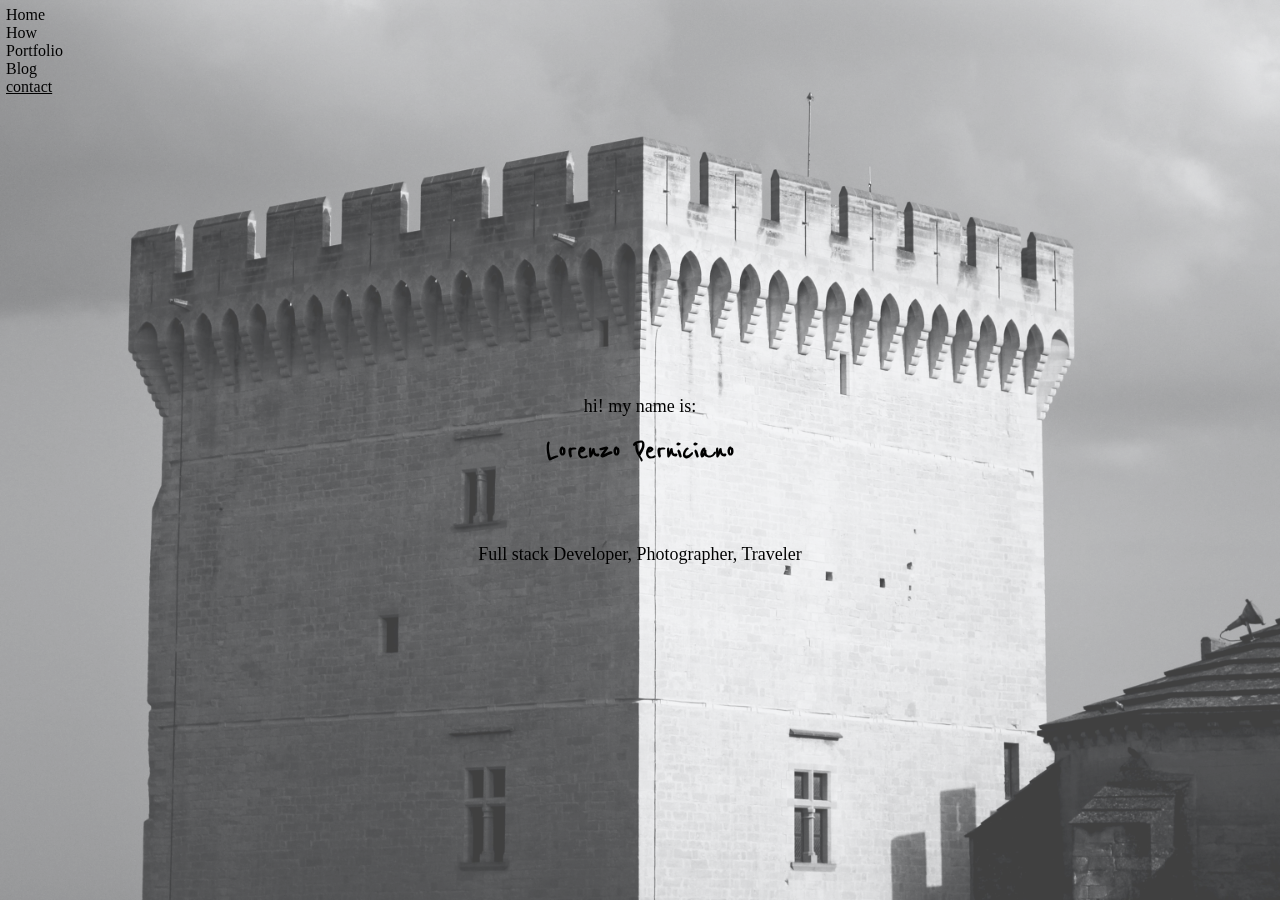
<file: index.html>
<!DOCTYPE html>
<html lang="en">

<head>
  <meta charset="utf-8" />
  <meta http-equiv="X-UA-Compatible" content="IE=edge" />
  <title>Lorenzo Perniciano</title>
  <meta name="description" content="" />
  <link href="https://cdn.jsdelivr.net/npm/bootstrap@5.0.2/dist/css/bootstrap.min.css" rel="stylesheet"
    integrity="sha384-EVSTQN3/azprG1Anm3QDgpJLIm9Nao0Yz1ztcQTwFspd3yD65VohhpuuCOmLASjC" crossorigin="anonymous" />
  <link rel="stylesheet" href="assets/css/style.css" />
  <link rel="icon" type="image/x-icon" href="assets/img/favicon.ico" />
  <link rel="preconnect" href="https://fonts.googleapis.com" />
  <link rel="preconnect" href="https://fonts.gstatic.com" crossorigin />
  <!-- <link href="https://fonts.googleapis.com/css2?family=Gloock&family=Mynerve&family=Raleway:ital,wght@0,100;0,600;1,900&display=swap" rel="stylesheet"> -->
  <!-- open graph -->
  <meta property="og:type" content="website">
  <meta property="og:url" content="https://perniciano.netlify.app/">
  <meta property="og:title" content="Lorenzo Perniciano">
  <meta property="og:description" content="Il sito-portfolio di Lorenzo">


</head>

<body>
  <header>
    <ul class="nav justify-content-center">
      <li class="nav-item">
        <a class="nav-link active navA" aria-current="page" href="">Home</a>
      </li>
      <li class="nav-item">
        <a class="nav-link navA disabled" aria-disabled="true" href="../assets/work-in-progress/">How</a>
      </li>
      <li class="nav-item">
        <a class="nav-link navA" href="portfolio/">Portfolio</a>
      </li>
      <li class="nav-item">
        <a class="nav-link navA disabled" aria-disabled="true" href="../assets/work-in-progress/">Blog</a>
      </li>
      <li class="nav-item">
        <a class="btn btn-outline-dark nav-link navB" href="contact.html">contact</a>
      </li>
    </ul>
  </header>

  <div class="homeContent">
    <img src="assets/img/Optimized-home2.jpg" alt="immagine home" class="homeImage" />

    <p class="homeTopParagraph">hi! my name is:</p>
    <h1 class="homeHeading display-2">Lorenzo Perniciano</h1>

    <p class="homeBottomParagraph">
      Full stack Developer, Photographer, Traveler
    </p>
  </div>

  <div class="aboutContainer"></div>

  <script src="assets/js/index.js" async defer></script>
</body>

</html>
</file>
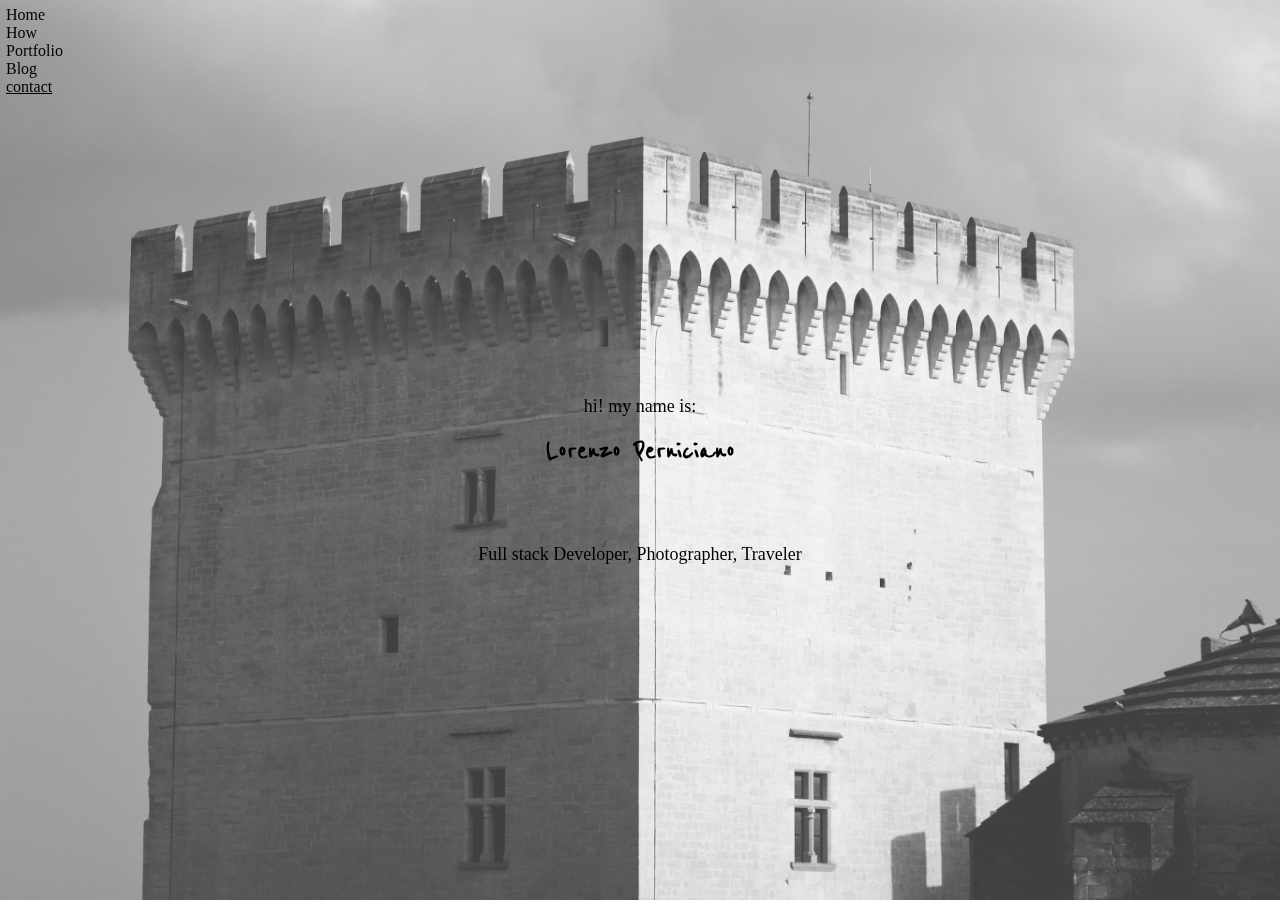
<file: basee/index.html>
<!DOCTYPE html>
<html lang="en">
  <head>
    <meta charset="utf-8" />
    <meta http-equiv="X-UA-Compatible" content="IE=edge" />
    <title>Lorenzo Perniciano</title>
    <meta name="description" content="" />
    <link
      href="https://cdn.jsdelivr.net/npm/bootstrap@5.0.2/dist/css/bootstrap.min.css"
      rel="stylesheet"
      integrity="sha384-EVSTQN3/azprG1Anm3QDgpJLIm9Nao0Yz1ztcQTwFspd3yD65VohhpuuCOmLASjC"
      crossorigin="anonymous"
    />
    <link rel="stylesheet" href="/assets/css/style.min.css" />
    <link rel="icon" type="image/x-icon" href="/assets/img/favicon.ico" />
    <link rel="preconnect" href="https://fonts.googleapis.com" />
    <link rel="preconnect" href="https://fonts.gstatic.com" crossorigin />
    <!-- <link href="https://fonts.googleapis.com/css2?family=Gloock&family=Mynerve&family=Raleway:ital,wght@0,100;0,600;1,900&display=swap" rel="stylesheet"> -->
  </head>

  <body>
    <!-- TODO fai in modo che " l'hamburger " appaia nella pagina seguente facendo scomparire la nav bar una volta superata l'immagine -->
    <header>
      <ul class="nav justify-content-center">
        <li class="nav-item">
          <a class="nav-link active navA" aria-current="page" href="">Home</a>
        </li>
        <li class="nav-item">
          <a class="nav-link navA" href="/assets/work-in-progress.html">How</a>
        </li>
        <li class="nav-item">
          <a class="nav-link navA" href="portfolio.html">Portfolio</a>
        </li>
        <li class="nav-item">
          <a class="nav-link navA" href="/assets/work-in-progress.html">Blog</a>
        </li>
        <li class="nav-item">
          <!-- TODO cambia il colore del bottone + cambio quando è su :hover -->
          <a class="btn btn-dark nav-link navB" href="contact.html">contact</a>
        </li>
      </ul>
    </header>

    <div class="homeContent">
      <img src="/assets/img/home2.jpg" alt="" class="homeImage" />

      <p class="homeTopParagraph">hi! my name is:</p>
      <h1 class="homeHeading display-2">Lorenzo Perniciano</h1>
      <!-- TODO finisci la descrizione dell'elemento <p></p> -->
      <p class="homeBottomParagraph">
        Full stack Developer, Photographer, Traveler
      </p>
    </div>

    <!-- TODO fai in modo che l'"header" (usando la posizione sticky) rimanga attaccato all'apice della pag-->
<!-- * da implementare
      <div class="header">
        <a class="headerLogo" href="">Lorenzo Perniciano</a>
        <ul class="hMenu">
          <li>
            <a href="">Home</a>
          </li>
          <li>
            <a href="">How</a>
          </li>
          <li>
            <a href="">Portfolio</a>
          </li>
          <li>
            <a href="">Blog</a>
          </li>
          <li>
            <a href="">Contact</a>
          </li>
        </ul>
        <div class="Hamburger">
          <span></span>
          <span></span>
          <span></span>
        </div>
      </div> -->

    <div class="aboutContainer">
      
    </div>

    <script src="/assets/js/index.js" async defer></script>
  </body>
</html>
</file>
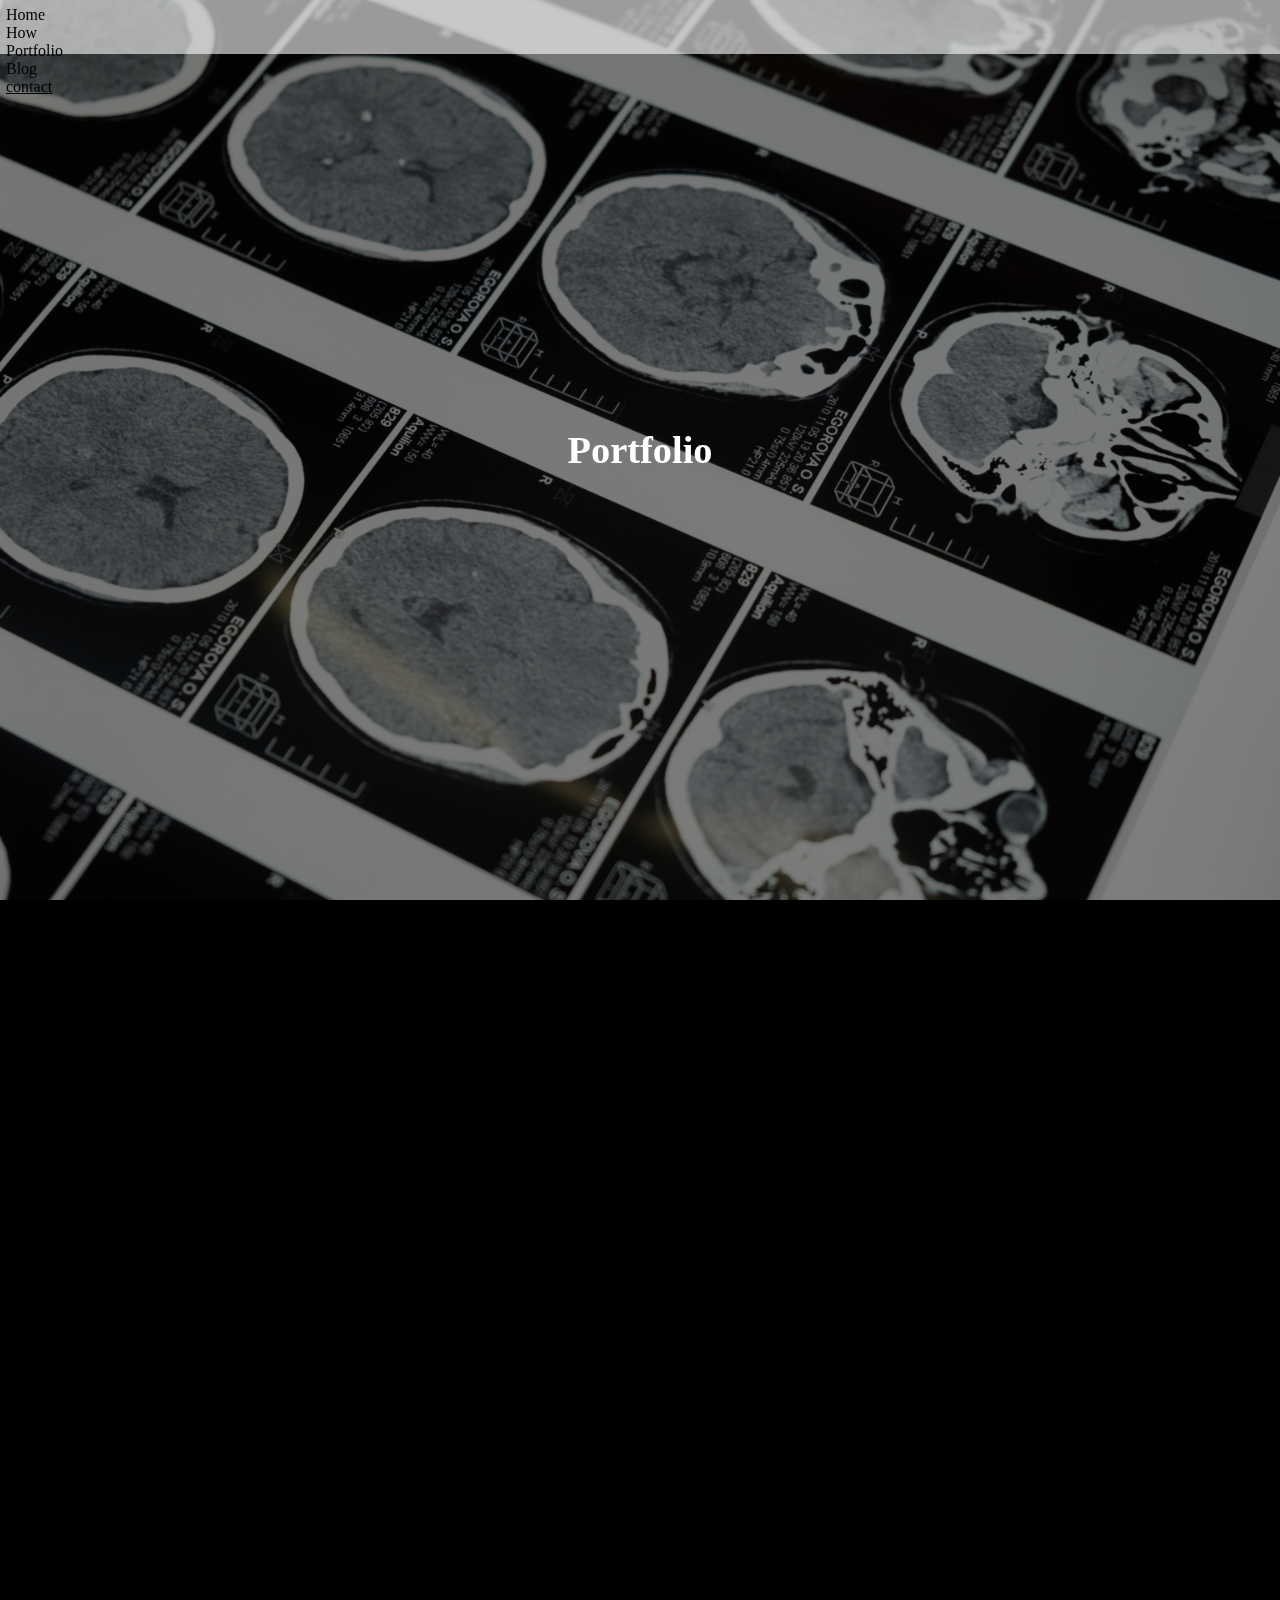
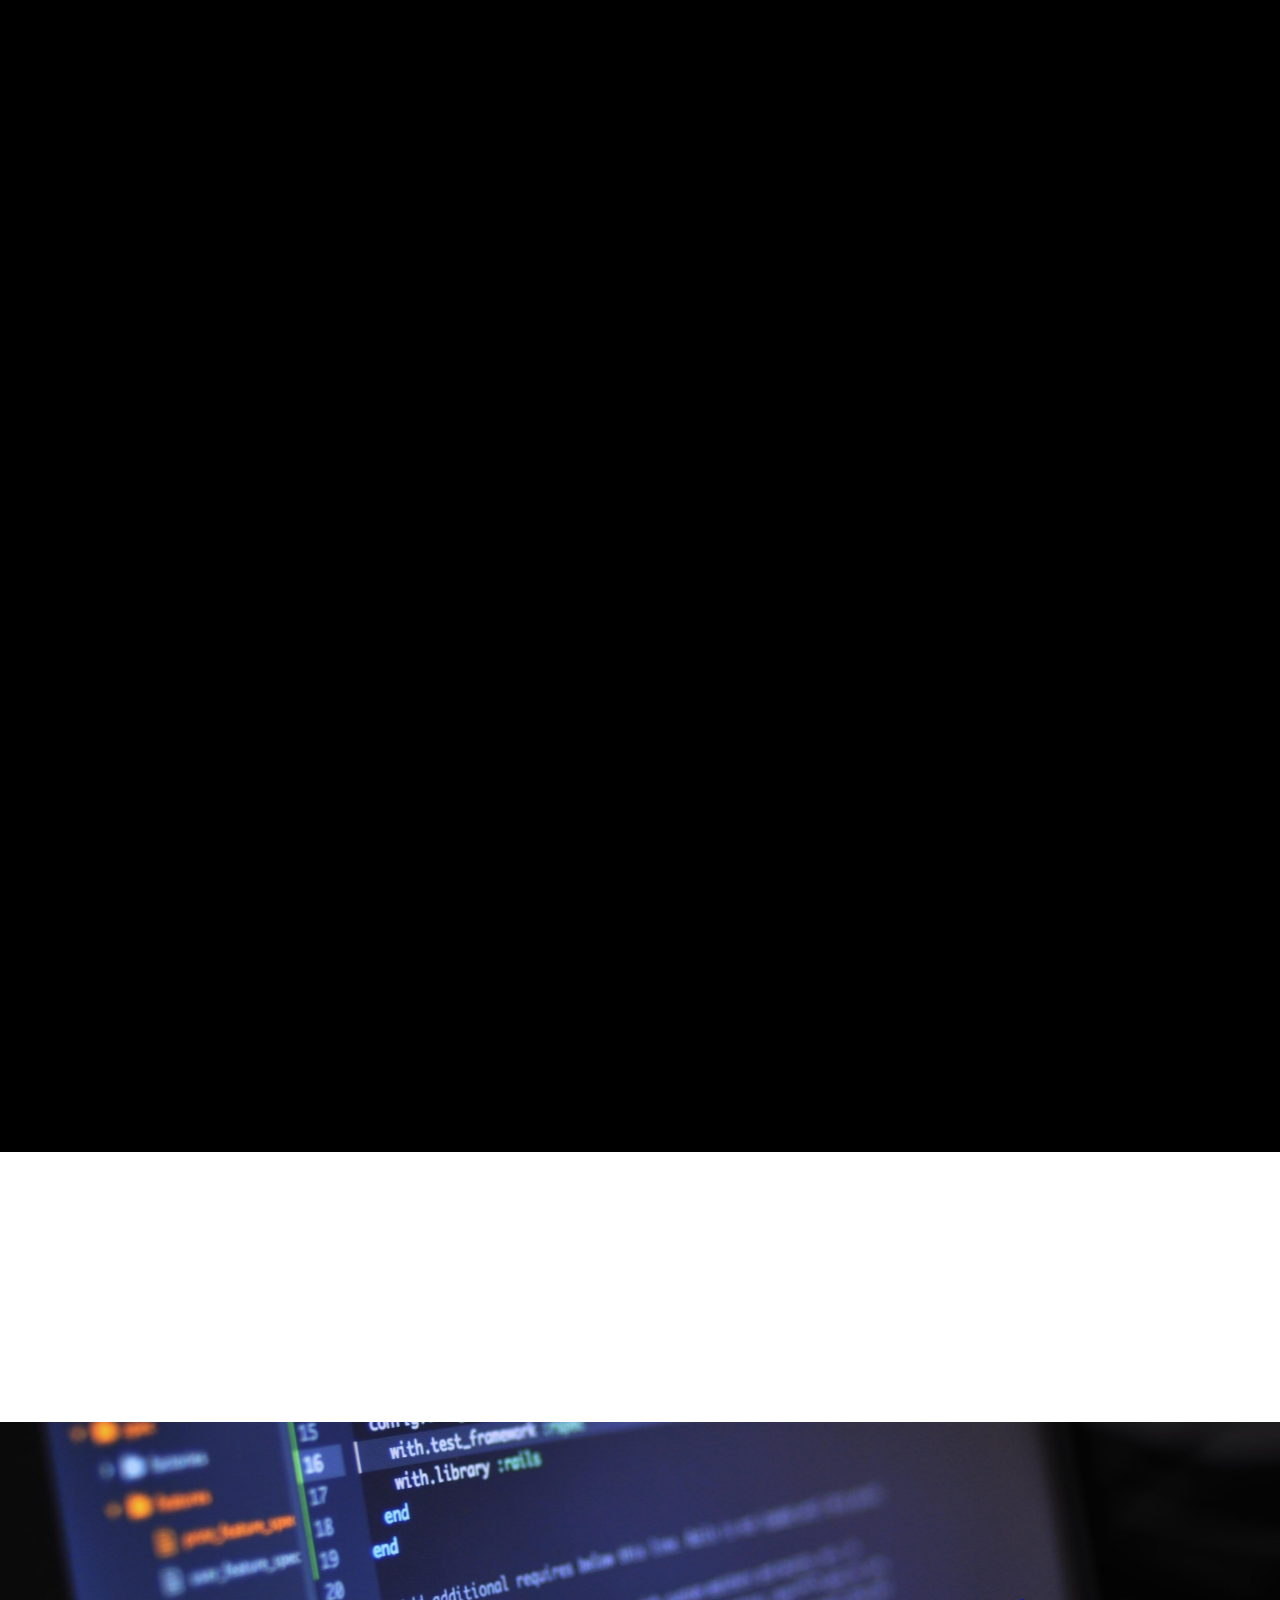
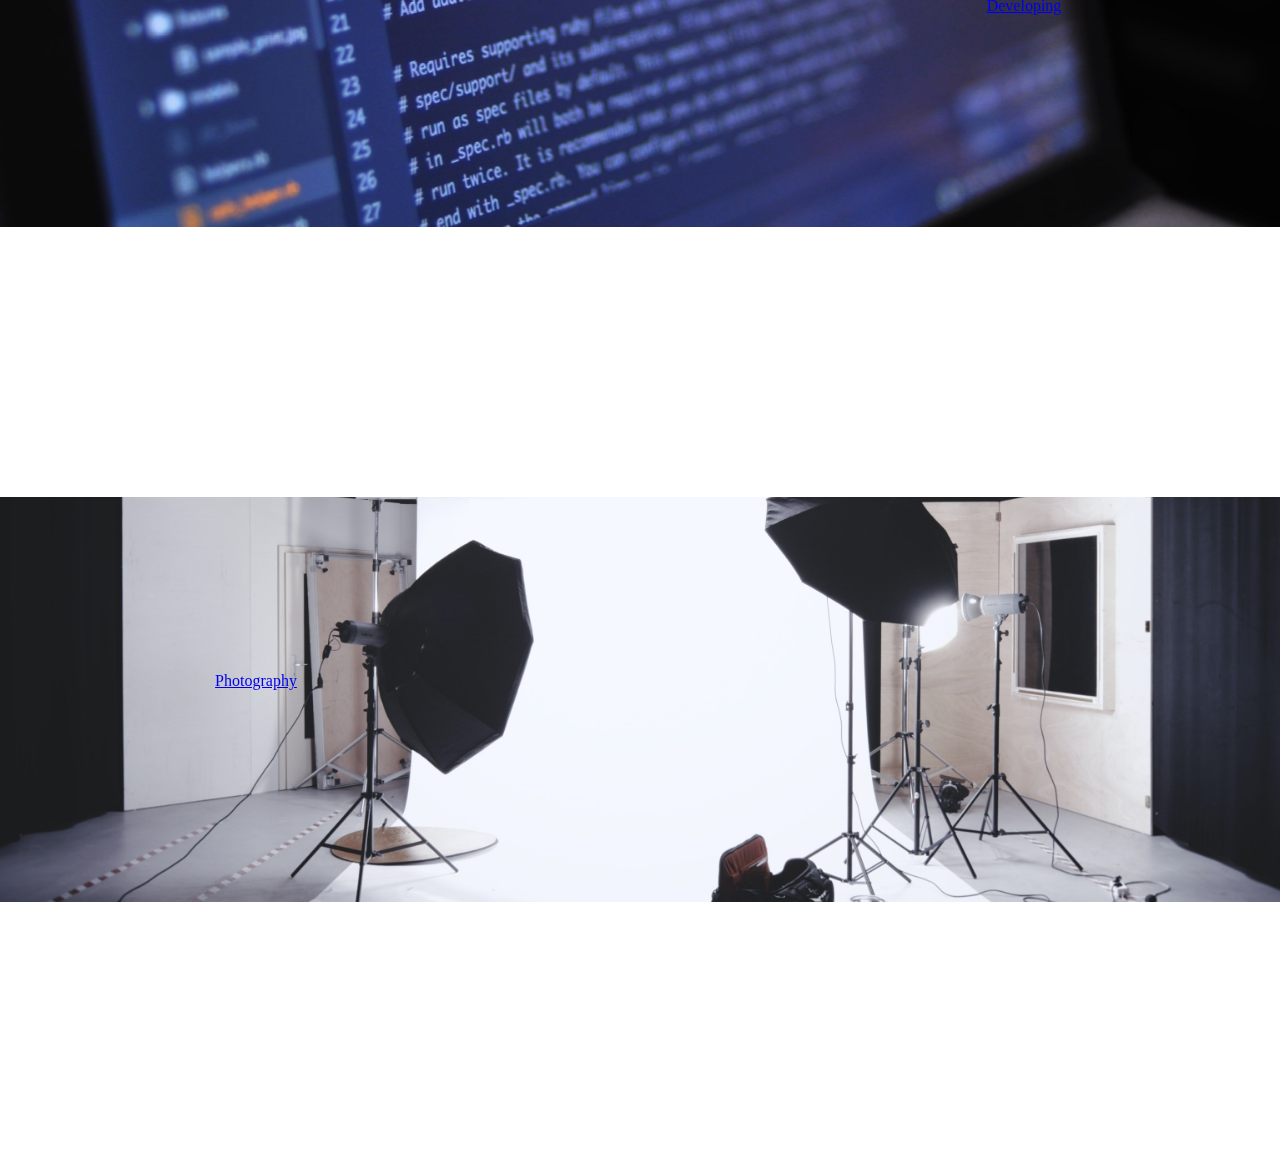
<file: portfolio/index.html>
<!DOCTYPE html>
<html lang="en">

<head>
  <meta charset="utf-8" />
  <meta http-equiv="X-UA-Compatible" content="IE=edge" />
  <title>Portfolio web</title>
  <meta name="description" content="" />
  <link rel="icon" type="image/x-icon" href="../assets/img/favicon.ico" />
  <link href="https://cdn.jsdelivr.net/npm/bootstrap@5.0.2/dist/css/bootstrap.min.css" rel="stylesheet"
    integrity="sha384-EVSTQN3/azprG1Anm3QDgpJLIm9Nao0Yz1ztcQTwFspd3yD65VohhpuuCOmLASjC" crossorigin="anonymous" />
  <link rel="stylesheet" href="../assets/css/style.min.css" />
  <!-- open graph -->
  <meta property="og:type" content="website">
  <meta property="og:url" content="https://perniciano.netlify.app/portfolio/">
  <meta property="og:title" content="Portfolio">
  <meta property="og:description" content="il mio portfolio">


</head>

<body>
  <style>
    body,
    html {
      background: black;
      color: white;
    }

    .navB {
      color: black;
      position: relative;
      z-index: 2;
    }

    .navB:hover {
      color: white;

    }

    .navColor {
      opacity: 60%;
    }
  </style>

  <div class="navColor"></div>
  <header>
    <ul class="nav justify-content-center">
      <li class="nav-item">
        <a class="nav-link active navA" aria-current="page" href="../">Home</a>
      </li>
      <li class="nav-item">
        <a class="nav-link navA disabled" aria-disabled="true" href="../assets/work-in-progress/">How</a>
      </li>
      <li class="nav-item">
        <a class="nav-link navA" href="">Portfolio</a>
      </li>
      <li class="nav-item">
        <a class="nav-link navA disabled" aria-disabled="true" href="../assets/work-in-progress/">Blog</a>
      </li>
      <li class="nav-item">
        <a class="btn btn-outline-dark nav-link navB" href="../contact.html">contact</a>
      </li>
    </ul>
  </header>
  <img src="../assets/img/Optimized-brain.jpg" class="imgPT" alt="immagine home" />

  <div class="ptContainer">
    <article>
      <div class="section base">
        <h1 class="titlePT uno">Portfolio</h1>
      </div>
      <div class="section base">
        <h2 class="titlePT">
          Learning is among the most important things a human being can do,
          and if we limit ourselves to one topic, if we stop being curious, we
          would not have the opportunity to discover how diverse and
          spectacular the world around us is.
        </h2>
      </div>
      <div class="section base">
        <h2 class="titlePT">
          Which is why I have taken the decision to include on this section
          both my creative and developer portfolio.
        </h2>
      </div>
      <!-- TODO sistema i bottoni + in alto e aggiungigli una descrizione OPPURE metti bottoni e descrizione nello spazio bianco e fai in modo che si possa andare al portfolio scelto usando le immagini -->
      <div class="panel"></div>
      <div class="pngPanel">
        <img src="../assets/img/Optimized-foto-code.jpg" id="foto1" alt="lo schermo di un computer" />

        <a class="btn btn-dark btn-lg a1" href="webDeveloping/" role="button">Developing</a>
      </div>
      <div class="panel"></div>
      <div class="pngPanel">
        <img src="../assets/img/Optimized-foto-photo.jpg" id="foto2" alt="set fotografico" />

        <a class="btn btn-warning btn-lg a2" href="../assets/work-in-progress/" role="button">Photography</a>
      </div>
      <div class="panel last"></div>
    </article>
  </div>
  <script src="../assets/js/index.js" async defer></script>
</body>

</html>
</file>
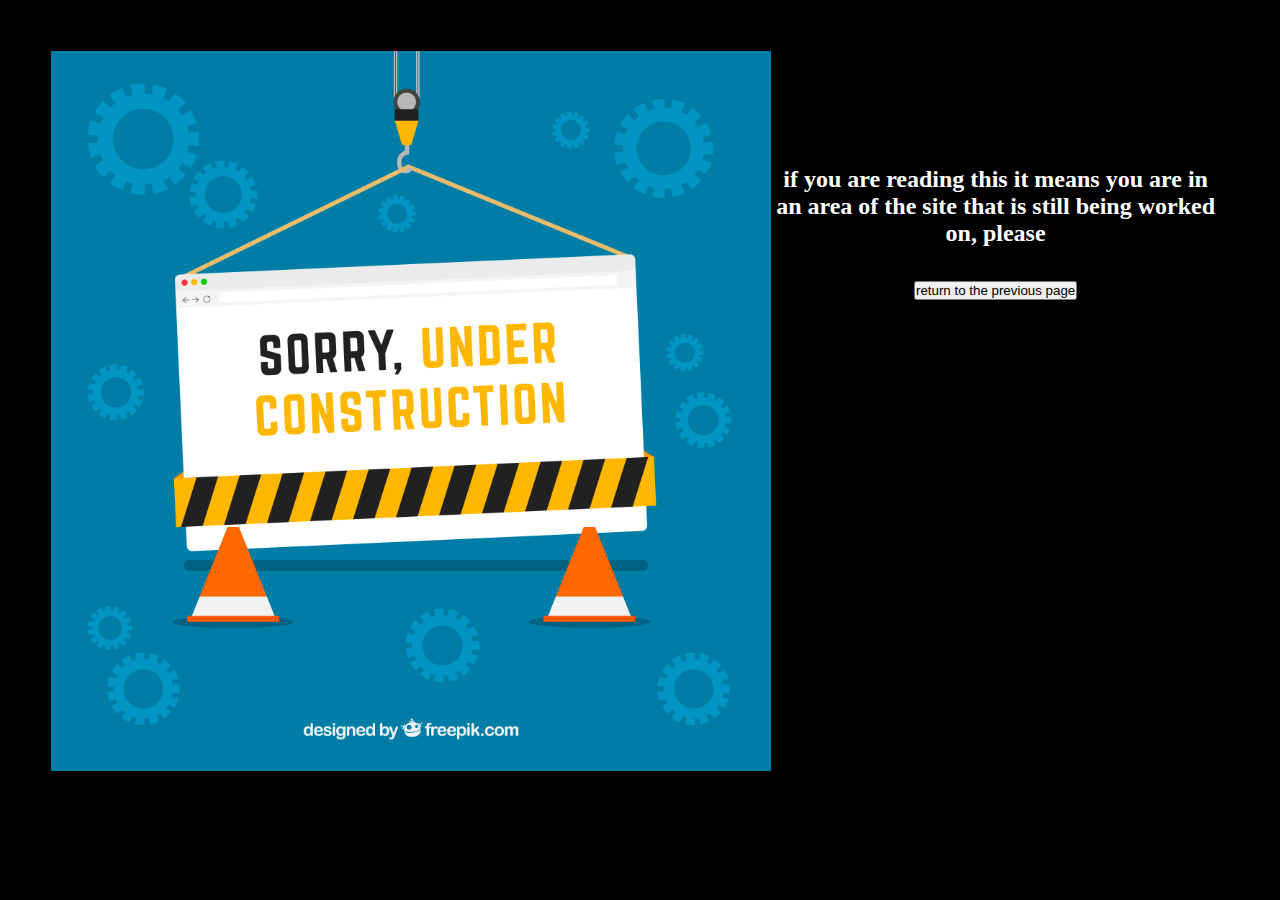
<file: assets/work-in-progress/index.html>
<!DOCTYPE html>
<html lang="en">

<head>
  <meta charset="utf-8" />
  <meta http-equiv="X-UA-Compatible" content="IE=edge" />
  <title>WIP</title>
  <link rel="icon" type="image/x-icon" href="assets/img/favicon.ico" />
  <meta name="description" content="" />
  <link href="https://cdn.jsdelivr.net/npm/bootstrap@5.0.2/dist/css/bootstrap.min.css" rel="stylesheet"
    integrity="sha384-EVSTQN3/azprG1Anm3QDgpJLIm9Nao0Yz1ztcQTwFspd3yD65VohhpuuCOmLASjC" crossorigin="anonymous" />
  <link rel="stylesheet" href="../css/style.css" />
</head>

<body>
  <style>
    body,
    html {
      background: black;
      color: white;
    }
  </style>

  <div class="containerW-I-P">
    <img class="w-i-pGIF" alt="in costruzione" src="../img/in-costruzione.jpg" />

    <h2 class="w-i-pText">
      if you are reading this it means you are in an area of the site that is still being worked on, please <br /><br />
      <form>
        <input type="button" value="return to the previous page" onClick="history.go(-1);return true;" name="button"
          class="btn btn-outline-light btn-lg">
      </form>
    </h2>
  </div>
  <script src="../js/index.js" async defer></script>
</body>

</html>
</file>
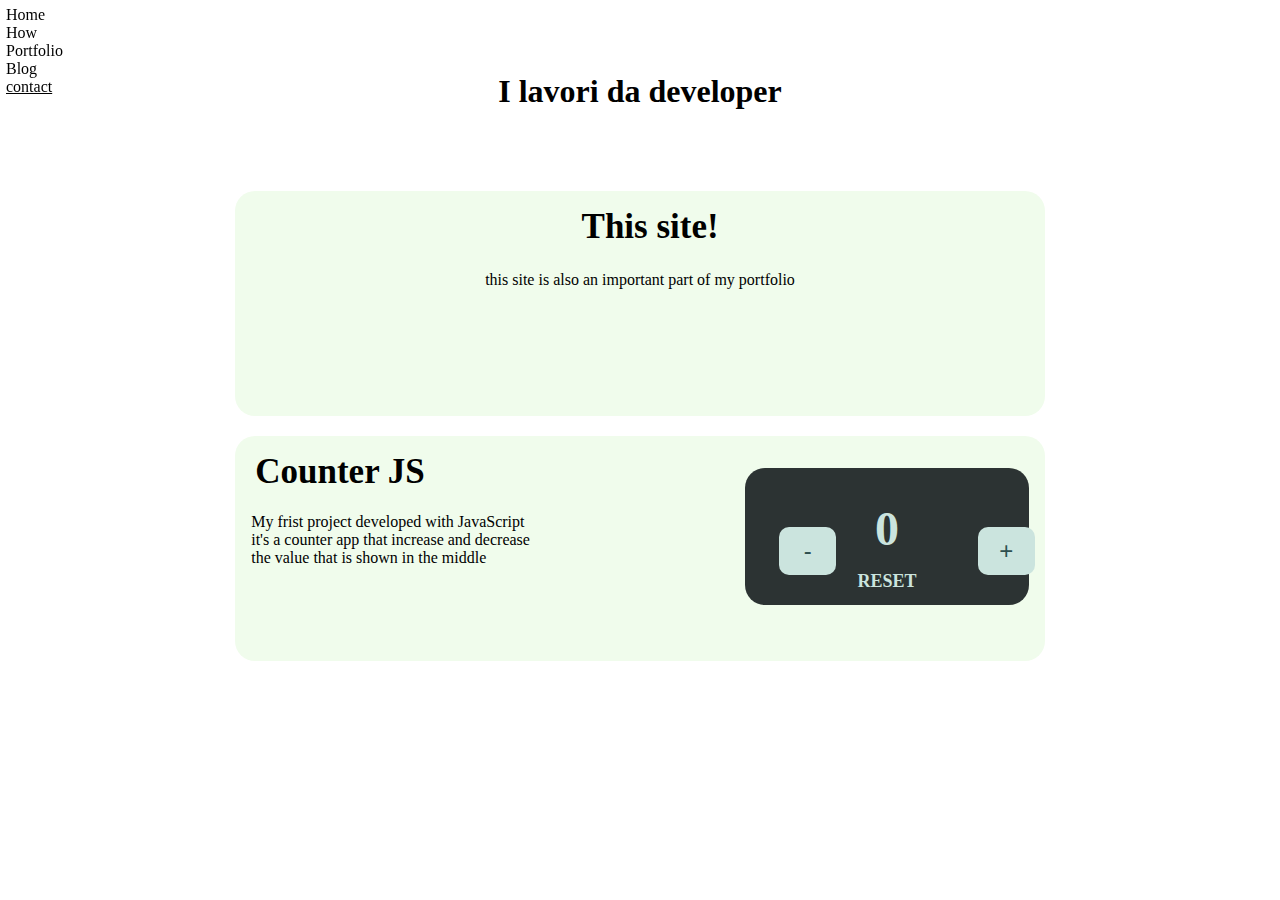
<file: portfolio/webDeveloping/index.html>
<!DOCTYPE html>
<html lang="it">

<head>
    <meta charset="utf-8">
    <meta http-equiv="X-UA-Compatible" content="IE=edge">
    <title>Contattami !</title>
    <meta name="description" content="">
    <link rel="stylesheet" href="../../assets/css/style.css">
    <link rel="icon" type="image/x-icon" href="../../assets/img/favicon.ico" />
    <link href="https://cdn.jsdelivr.net/npm/bootstrap@5.0.2/dist/css/bootstrap.min.css" rel="stylesheet"
        integrity="sha384-EVSTQN3/azprG1Anm3QDgpJLIm9Nao0Yz1ztcQTwFspd3yD65VohhpuuCOmLASjC" crossorigin="anonymous" />
</head>

<body>
    <style>
        .navB {
            color: black;
            position: relative;
            z-index: 2;
        }

        .navB:hover {
            color: white;

        }

        .navColor {
            opacity: 60%;
        }
    </style>
    <header>
        <ul class="nav justify-content-center">
            <li class="nav-item">
                <a class="nav-link active navA" aria-current="page" href="../../">Home</a>
            </li>
            <li class="nav-item">
                <a class="nav-link navA disabled" aria-disabled="true" href="../../assets/work-in-progress/">How</a>
            </li>
            <li class="nav-item">
                <a class="nav-link navA" href="../">Portfolio</a>
            </li>
            <li class="nav-item">
                <a class="nav-link navA disabled" aria-disabled="true" href="../../assets/work-in-progress/">Blog</a>
            </li>
            <li class="nav-item">
                <a class="btn btn-outline-dark nav-link navB" href="../../contact.html">contact</a>
            </li>
        </ul>
    </header>

    <h1 class="intestaPtDev"> I lavori da developer </h1>

    <div class="rect lav1">
        <h1>This site!</h1>
        <p>this site is also an important part of my portfolio</p>
    </div>

    <div class="rect">
        <h1 class="jsCounter "> Counter JS</h1>
        <p class="jsCounter"> My frist project developed with JavaScript <br> it's a counter app that increase and
            decrease <br> the value that is shown in the middle</p>
        <div class="container1">

            <button id="buttonLeft"> - </button>

            <div>
                <h2 id="counter"> </h2>
                <h2 id="resetButton" role="button"> RESET </h2>
            </div>

            <button id="buttonRight"> + </button>

        </div>
    </div>


    <script src="../../assets/js/index.js" async defer></script>
</body>

</html>
</file>
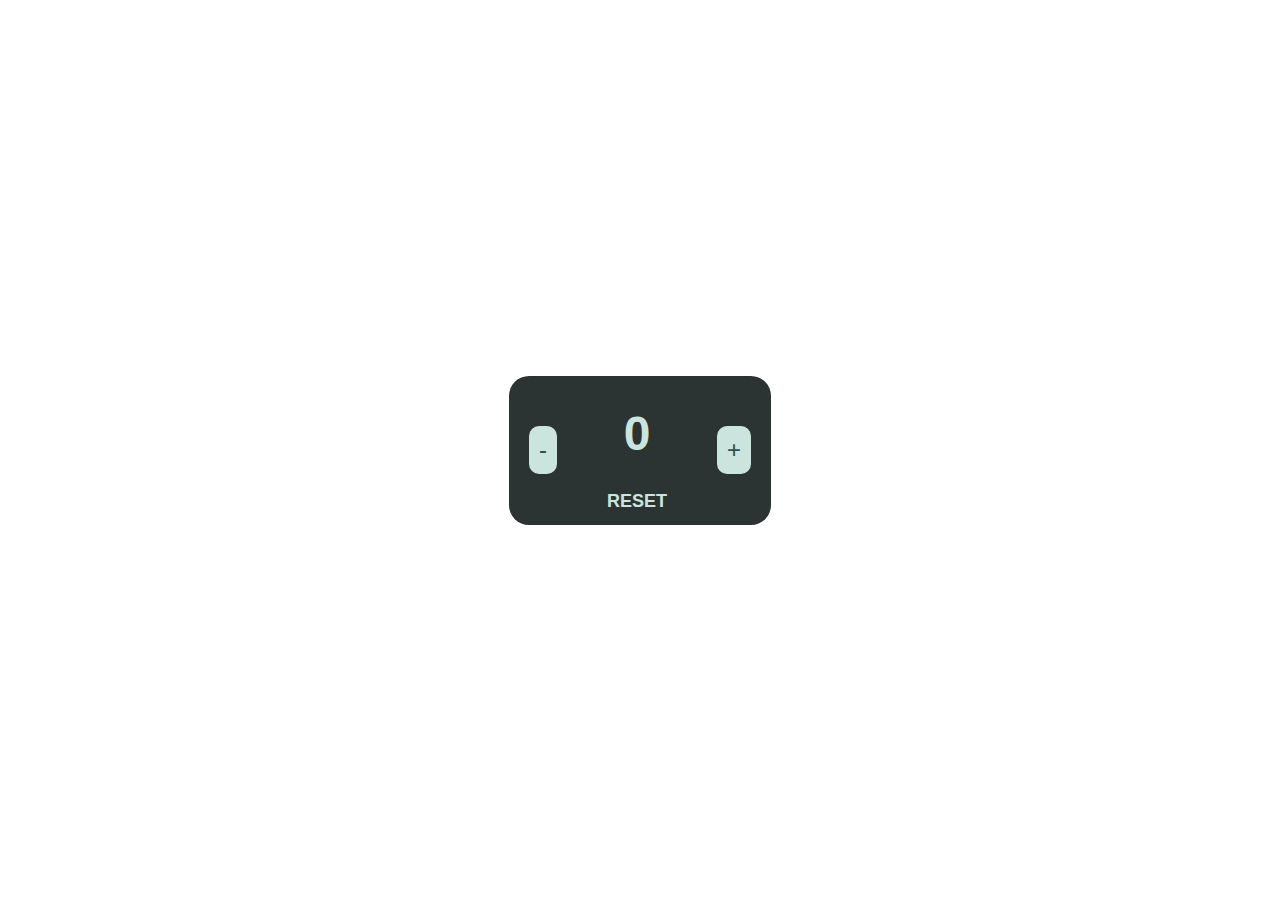
<file: portfolio/webDeveloping/prj boh/index.html>
<!DOCTYPE html>
<html lang="en">

<head>
    <meta charset="UTF-8">
    <meta http-equiv="X-UA-Compatible" content="IE=edge">
    <meta name="viewport" content="width=device-width, initial-scale=1.0">
    <!-- bootstrap -->
    <!-- <link href="https://cdn.jsdelivr.net/npm/bootstrap@5.3.0-alpha1/dist/css/bootstrap.min.css" rel="stylesheet"
        integrity="sha384-GLhlTQ8iRABdZLl6O3oVMWSktQOp6b7In1Zl3/Jr59b6EGGoI1aFkw7cmDA6j6gD" crossorigin="anonymous"> -->
    <link rel="stylesheet" href="assets/css/style.css" />
    <title>Counter</title>
</head>

<body>
    <div class="container">

        <button id="buttonLeft"> - </button>

        <div>
            <h2 id="counter"> </h2>
            <h2 id="resetButton" role="button"> RESET </h2>
        </div>

        <button id="buttonRight"> + </button>

    </div>
    <script src="assets/javascript/index.js"></script>
</body>

</html>
</file>
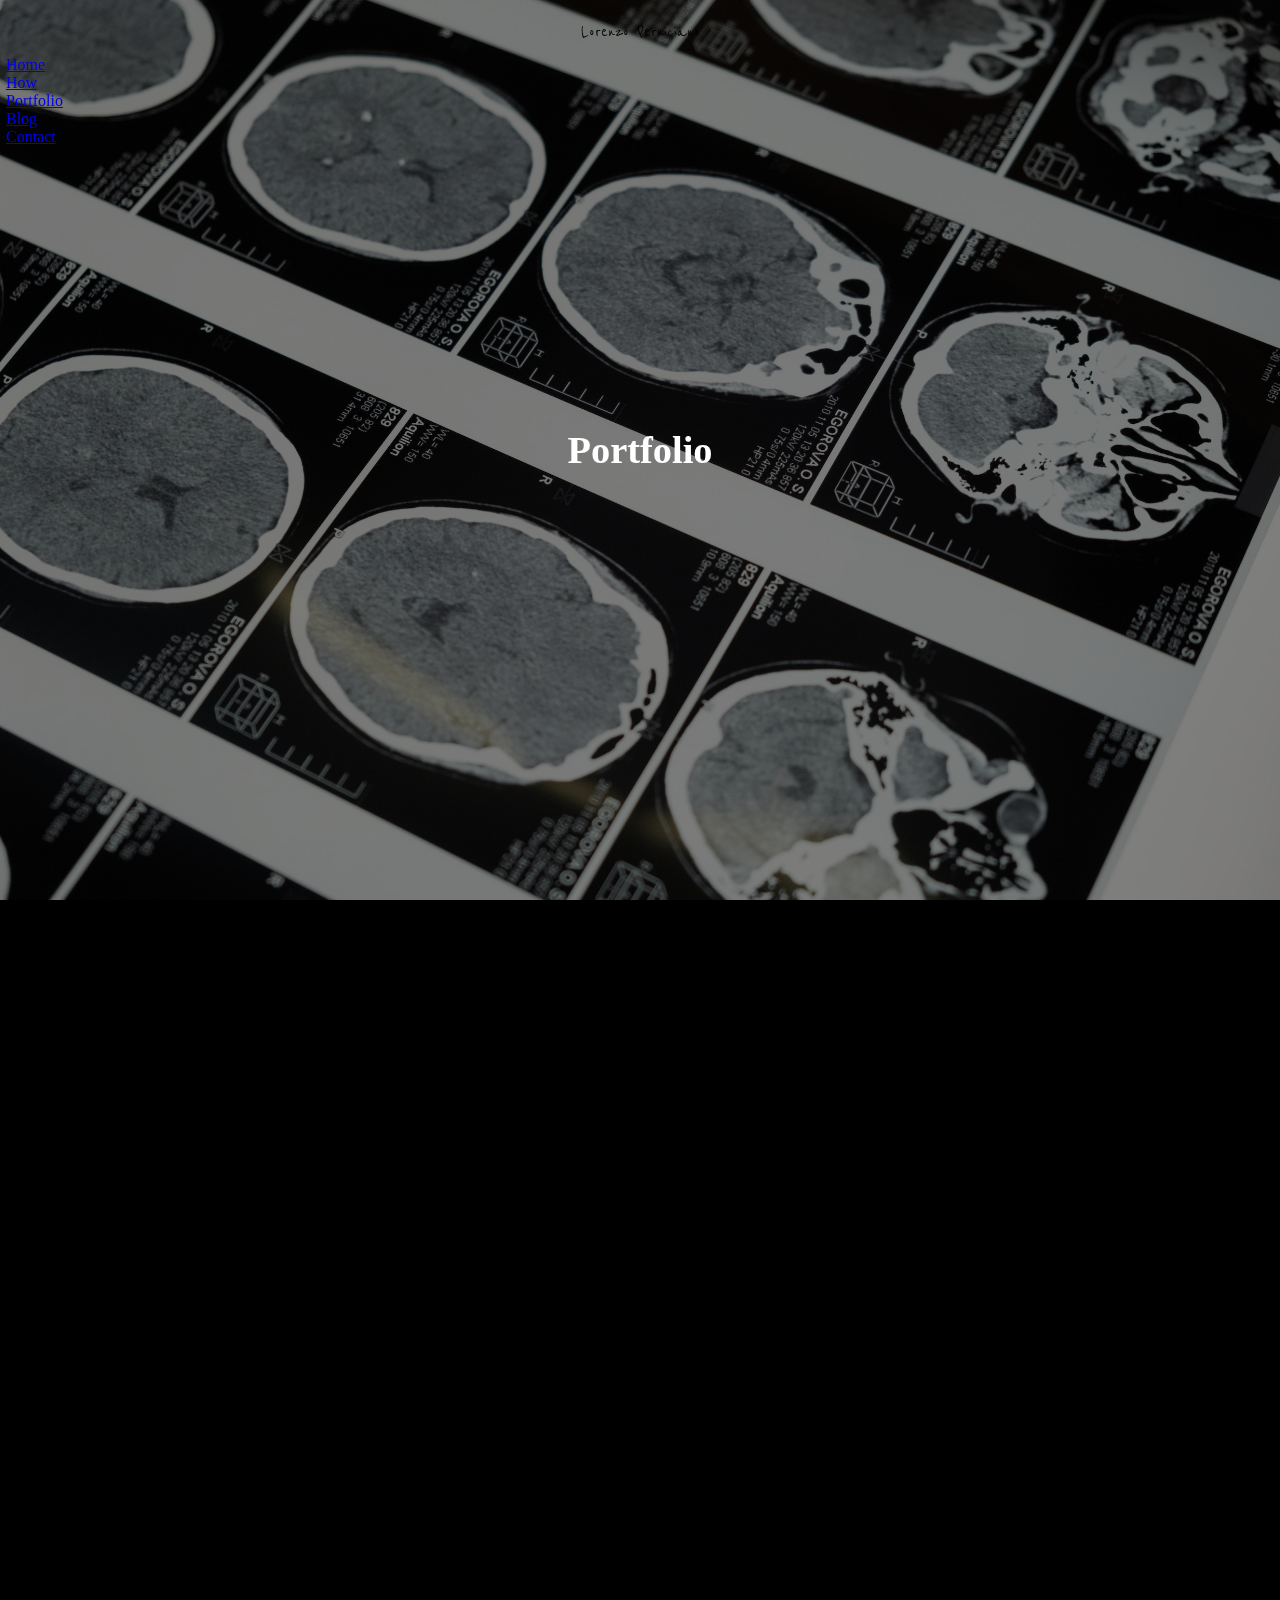
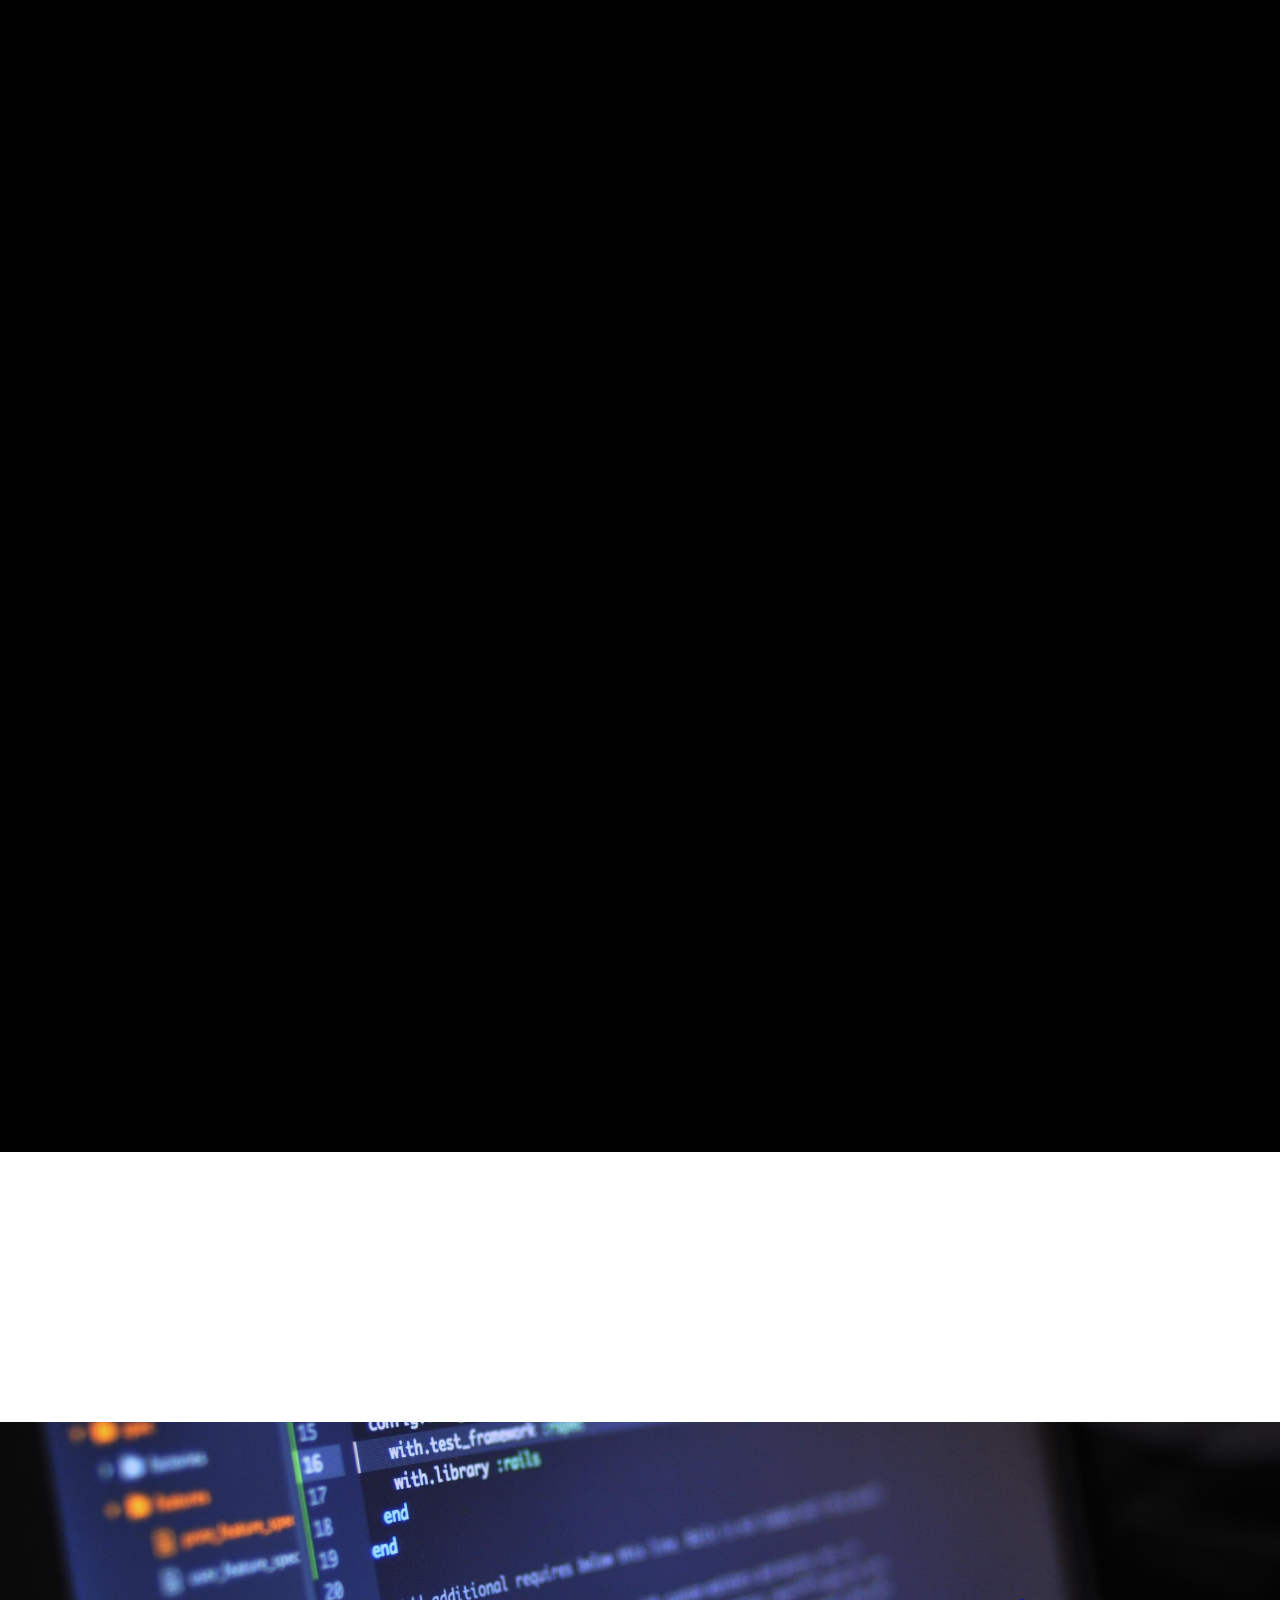
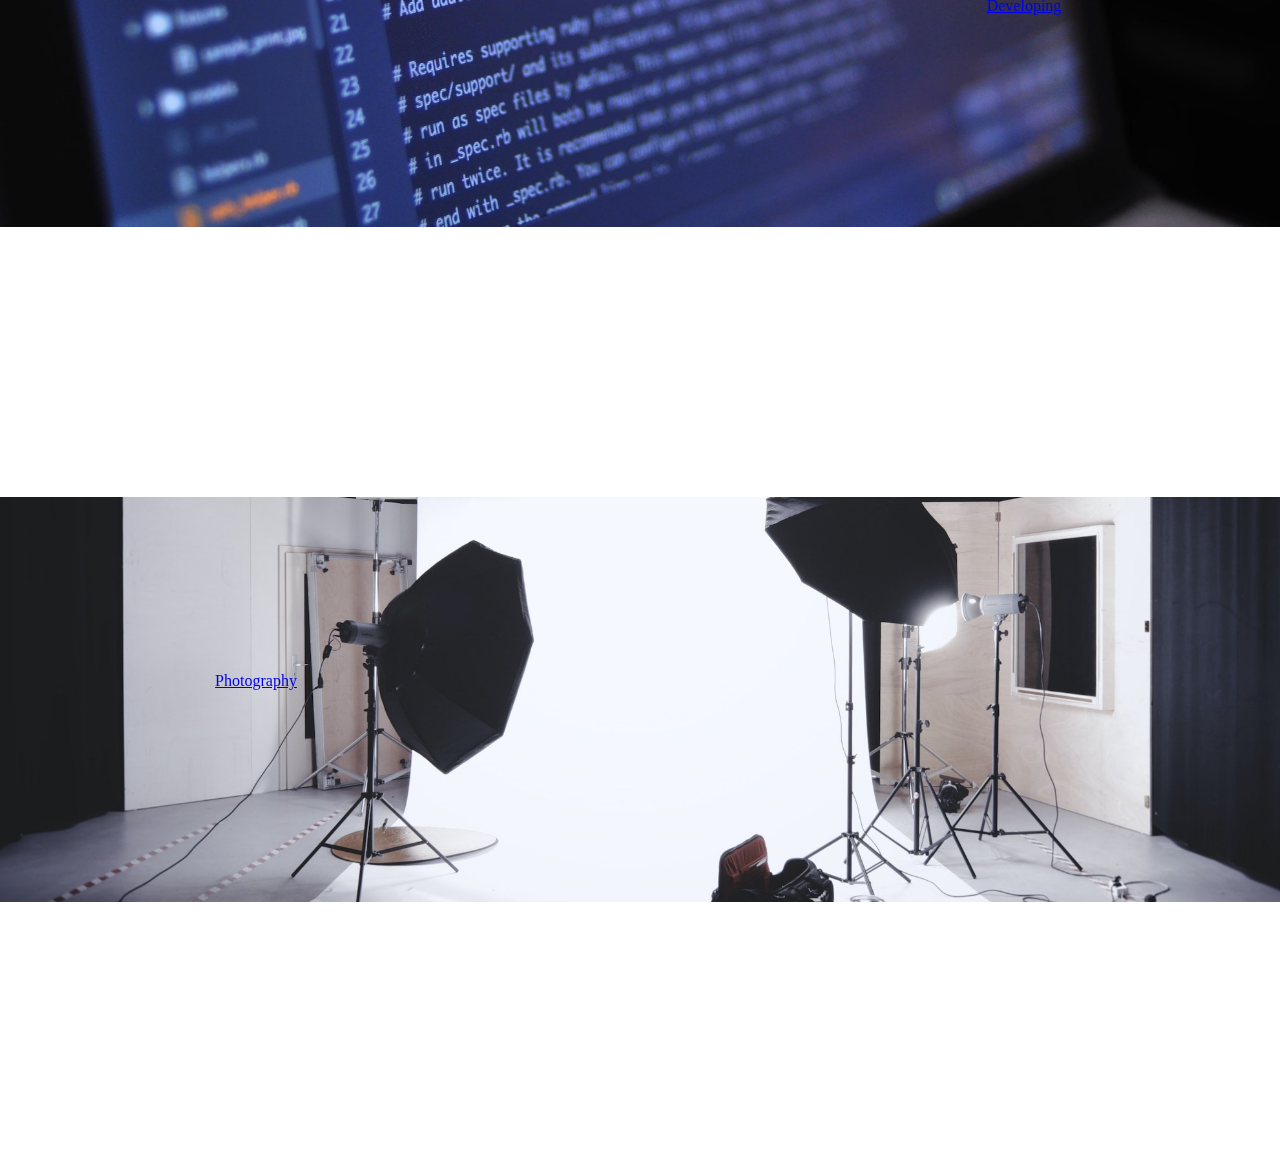
<file: portfolio.html>
<!DOCTYPE html>
<html lang="it">

<head>
  <meta charset="utf-8" />
  <meta http-equiv="X-UA-Compatible" content="IE=edge" />
  <title>Portfolio web</title>
  <meta name="description" content="" />
  <link href="https://cdn.jsdelivr.net/npm/bootstrap@5.0.2/dist/css/bootstrap.min.css" rel="stylesheet"
    integrity="sha384-EVSTQN3/azprG1Anm3QDgpJLIm9Nao0Yz1ztcQTwFspd3yD65VohhpuuCOmLASjC" crossorigin="anonymous" />
  <link rel="stylesheet" href="assets/css/style.css" />
</head>

<body>
  <style>
    body,
    html {
      background: black;
      color: white;
    }
  </style>
  <!-- TODO rimpicciolisci l'hamburger menù -->
  <header class="headerPT">
    <a class="headerLogoPT" href="index.html">Lorenzo Perniciano</a>
    <ul class="hMenu">
      <li>
        <a href="index.html">Home</a>
      </li>
      <li>
        <a href="assets/work-in-progress.html">How</a>
      </li>
      <li>
        <a href="portfolio.html">Portfolio</a>
      </li>
      <li>
        <a href="assets/work-in-progress.html">Blog</a>
      </li>
      <li>
        <a href="contact.html">Contact</a>
      </li>
    </ul>
    <div class="Hamburger">
      <span></span>
      <span></span>
      <span></span>
    </div>
  </header>

  <img src="assets/img/brain.jpg" class="imgPT" alt="" />

  <div class="ptContainer">
    <article>
      <div class="section base">
        <h1 class="titlePT uno">Portfolio</h1>
      </div>
      <div class="section base">
        <h2 class="titlePT">
          Learning is among the most important things a human being can do,
          and if we limit ourselves to one topic, if we stop being curious, we
          would not have the opportunity to discover how diverse and
          spectacular the world around us is.
        </h2>
      </div>
      <div class="section base">
        <h2 class="titlePT">
          which is why I have taken the decision to include on this section
          both my creative and developer portfolio
        </h2>
      </div>
      <!-- TODO sistema i bottoni + in alto e aggiungigli una descrizione OPPURE metti bottoni e descrizione nello spazio bianco e fai in modo che si possa andare al portfolio scelto usando le immagini -->
      <div class="panel"></div>
      <div class="pngPanel">
        <img src="assets/img/foto-code.jpg" alt="" />

        <a class="btn btn-dark btn-lg a1" href="assets/work-in-progress.html" role="button">Developing</a>
      </div>
      <div class="panel"></div>
      <div class="pngPanel">
        <img src="assets/img/foto-photo.jpg" alt="" />

        <a class="btn btn-warning btn-lg a2" href="assets/work-in-progress.html" role="button">Photography</a>
      </div>
      <div class="panel"></div>
    </article>
  </div>
  <script src="assets/js/index.js" async defer></script>
</body>

</html>
</file>
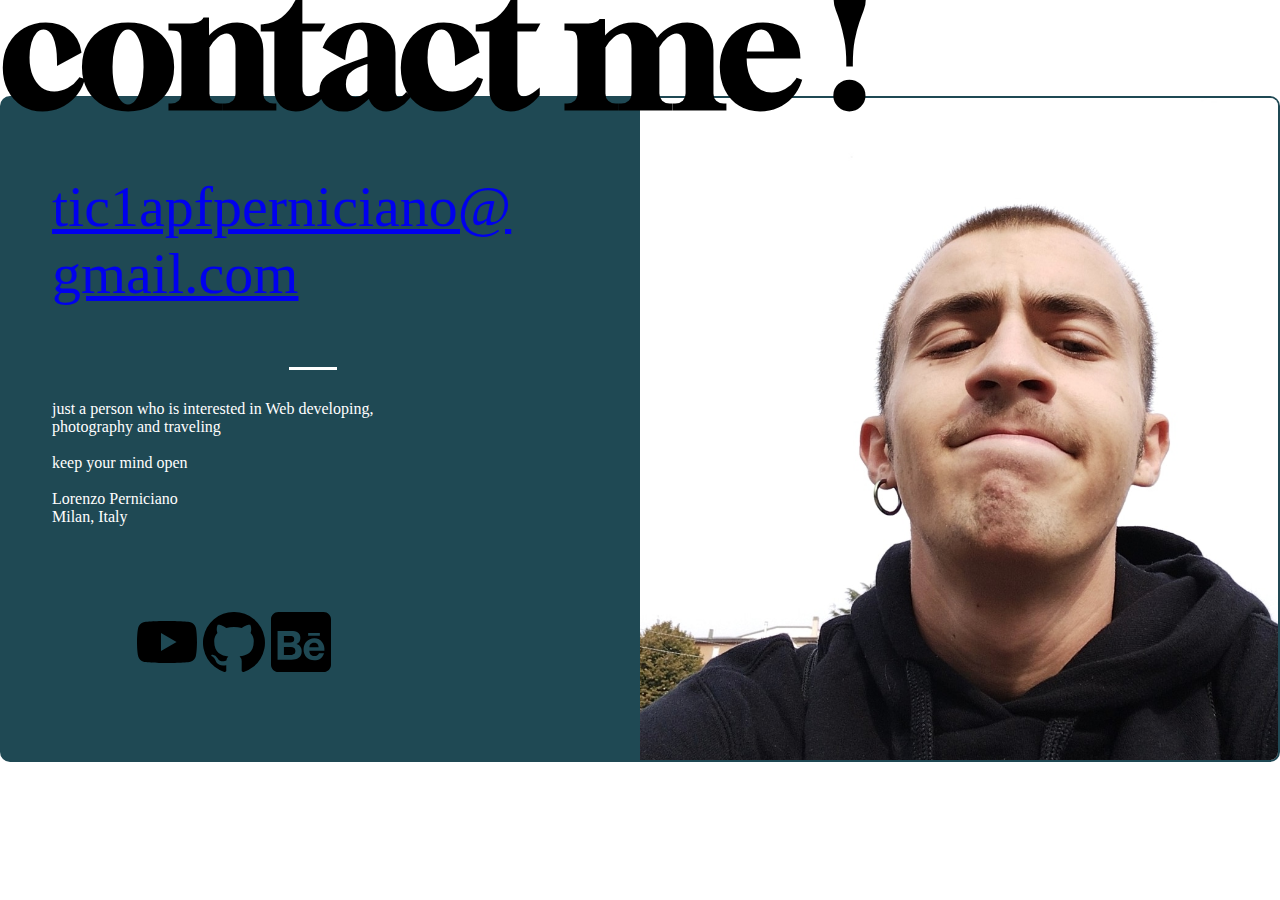
<file: basee/contact.html>
<!DOCTYPE html>
<html lang="en">
  <head>
    <meta charset="utf-8" />
    <meta http-equiv="X-UA-Compatible" content="IE=edge" />
    <title>Contattami !</title>
    <!-- bootstrap -->
    <link
      href="https://cdn.jsdelivr.net/npm/bootstrap@5.0.2/dist/css/bootstrap.min.css"
      rel="stylesheet"
      integrity="sha384-EVSTQN3/azprG1Anm3QDgpJLIm9Nao0Yz1ztcQTwFspd3yD65VohhpuuCOmLASjC"
      crossorigin="anonymous" />
    <meta name="description" content="" />
    <!-- css -->
    <link rel="stylesheet" href="/assets/css/style.min.css" />
    <!-- ""Loghi"" -->
    <!-- <link
      rel="stylesheet"
      href="https://kit.fontawesome.com/c38a44dc62.css"
      crossorigin="anonymous"
    /> -->
  </head>
  <body>
    <!-- TODO sistema le classi e capisci come allineare il tutto -->
    <div class="contactCard">
      <h2 class="sectionHeader">contact me !</h2>

      <div class="contactInfo">
        <a
          class="grid-item-header grid-item-header-left"
          href="mailto:tic1apfperniciano@gmail.com"
          >tic1apfperniciano@<br />gmail.com</a
        >

        <div class="grid-item-divider grid-item-divider-left"></div>
        <!-- TODO modifica descrizione e trova un link social da collegare in 2-->
        <p class="grid-item-text grid-item-text-left">
          just a person who is interested in Web developing, photography and
          traveling
          <br /><br />
          keep your mind open <span></span>
          <!-- <a href="2">Say hi!</a> -->
          <br /><br />

          Lorenzo Perniciano<br />Milan, Italy
        </p>
        <!-- TODO sistema le icone -->
        <div class="contactLinks">
          <!-- Youtube -->
          <a
            href="https://www.youtube.com/@lore4768"
            class="contactLink logoSocial"
            aria-label="View my Youtube channel"
            ><?xml version="1.0" ?><!DOCTYPE svg PUBLIC '-//W3C//DTD SVG 1.1//EN' 'http://www.w3.org/Graphics/SVG/1.1/DTD/svg11.dtd'>
            <span class="contact-icon">
              <svg
                version="1.1"
                viewBox="0 0 512 512"
                width="62"
                height="60"
                xml:space="preserve"
                xmlns="http://www.w3.org/2000/svg"
                xmlns:serif="http://www.serif.com/"
                xmlns:xlink="http://www.w3.org/1999/xlink">
                <path
                  d="M501.303,132.765c-5.887,-22.03 -23.235,-39.377 -45.265,-45.265c-39.932,-10.7 -200.038,-10.7 -200.038,-10.7c0,0 -160.107,0 -200.039,10.7c-22.026,5.888 -39.377,23.235 -45.264,45.265c-10.697,39.928 -10.697,123.238 -10.697,123.238c0,0 0,83.308 10.697,123.232c5.887,22.03 23.238,39.382 45.264,45.269c39.932,10.696 200.039,10.696 200.039,10.696c0,0 160.106,0 200.038,-10.696c22.03,-5.887 39.378,-23.239 45.265,-45.269c10.696,-39.924 10.696,-123.232 10.696,-123.232c0,0 0,-83.31 -10.696,-123.238Zm-296.506,200.039l0,-153.603l133.019,76.802l-133.019,76.801Z" /></svg></span
          ></a>

          <!-- GitHub -->

          <a
            class="contactLink logoSocial"
            href="https://github.com/stanleycubo"
            aria-label="View my GitHub profile"
            ><span class="contact-icon"
              ><svg
                class="case-item-icon icon-github"
                fill="#000"
                xmlns="http://www.w3.org/2000/svg"
                width="62"
                height="60"
                viewBox="0 0 62 60">
                <path
                  d="M31 0a30.7 30.7 0 0 0-9.8 59.9c1.55.3 2.116-.6 2.116-1.4s-.026-2.7-.042-5.3c-8.622 1.9-10.44-4.1-10.44-4.1-1.414-3.5-3.448-4.5-3.448-4.5-2.815-1.9.213-1.9.213-1.9a6.74 6.74 0 0 1 4.746 3.2c2.766 4.7 7.254 3.3 9.023 2.6a6.3 6.3 0 0 1 1.966-4.1c-6.88-.8-14.12-3.5-14.12-15.2a11.964 11.964 0 0 1 3.193-8.3 10.9 10.9 0 0 1 .3-8.1s2.6-.9 8.525 3.1a30.617 30.617 0 0 1 15.522 0c5.92-4 8.517-3.1 8.517-3.1a10.886 10.886 0 0 1 .308 8.1 11.946 11.946 0 0 1 3.186 8.3c0 11.8-7.248 14.4-14.155 15.1a7.52 7.52 0 0 1 2.1 5.7c0 4.1-.04 7.5-.04 8.5 0 .8.56 1.7 2.13 1.4A30.708 30.708 0 0 0 31 0"></path></svg></span
          ></a>

          <!-- TODO  aggiungi link a wh (o scambialo con telegram) ed a behance
          <!-- Whatsapp 
          <a
            href=""
            class="contactLink logoSocial"
            aria-label="View my Instagram profile"
            ><?xml version="1.0" ?><!DOCTYPE svg PUBLIC '-//W3C//DTD SVG 1.1//EN' 'http://www.w3.org/Graphics/SVG/1.1/DTD/svg11.dtd'>
            <span class="contact-icon">
              <svg
                version="1.1"
                viewBox="0 0 512 512"
                width="62"
                height="60"
                xml:space="preserve"
                xmlns="http://www.w3.org/2000/svg"
                xmlns:serif="http://www.serif.com/"
                xmlns:xlink="http://www.w3.org/1999/xlink">
                <path
                d="M373.295,307.064c-6.37,-3.188 -37.687,-18.596 -43.526,-20.724c-5.838,-2.126 -10.084,-3.187 -14.331,3.188c-4.246,6.376 -16.454,20.725 -20.17,24.976c-3.715,4.251 -7.431,4.785 -13.8,1.594c-6.37,-3.187 -26.895,-9.913 -51.225,-31.616c-18.935,-16.89 -31.72,-37.749 -35.435,-44.126c-3.716,-6.377 -0.397,-9.824 2.792,-13c2.867,-2.854 6.371,-7.44 9.555,-11.16c3.186,-3.718 4.247,-6.377 6.37,-10.626c2.123,-4.252 1.062,-7.971 -0.532,-11.159c-1.591,-3.188 -14.33,-34.542 -19.638,-47.298c-5.171,-12.419 -10.422,-10.737 -14.332,-10.934c-3.711,-0.184 -7.963,-0.223 -12.208,-0.223c-4.246,0 -11.148,1.594 -16.987,7.969c-5.838,6.377 -22.293,21.789 -22.293,53.14c0,31.355 22.824,61.642 26.009,65.894c3.185,4.252 44.916,68.59 108.816,96.181c15.196,6.564 27.062,10.483 36.312,13.418c15.259,4.849 29.145,4.165 40.121,2.524c12.238,-1.827 37.686,-15.408 42.995,-30.286c5.307,-14.882 5.307,-27.635 3.715,-30.292c-1.592,-2.657 -5.838,-4.251 -12.208,-7.44m-116.224,158.693l-0.086,0c-38.022,-0.015 -75.313,-10.23 -107.845,-29.535l-7.738,-4.592l-80.194,21.037l21.405,-78.19l-5.037,-8.017c-21.211,-33.735 -32.414,-72.726 -32.397,-112.763c0.047,-116.825 95.1,-211.87 211.976,-211.87c56.595,0.019 109.795,22.088 149.801,62.139c40.005,40.05 62.023,93.286 62.001,149.902c-0.048,116.834 -95.1,211.889 -211.886,211.889m180.332,-392.224c-48.131,-48.186 -112.138,-74.735 -180.335,-74.763c-140.514,0 -254.875,114.354 -254.932,254.911c-0.018,44.932 11.72,88.786 34.03,127.448l-36.166,132.102l135.141,-35.45c37.236,20.31 79.159,31.015 121.826,31.029l0.105,0c140.499,0 254.87,-114.366 254.928,-254.925c0.026,-68.117 -26.467,-132.166 -74.597,-180.352" id="WhatsApp-Logo"/></span>
          </a> -->

          <!-- behance -->

          <a
            href="/assets/work-in-progress.html"
            class="contactLink logoSocial"
            aria-label="View my Instagram profile"
            ><?xml version="1.0" ?><!DOCTYPE svg PUBLIC '-//W3C//DTD SVG 1.1//EN' 'http://www.w3.org/Graphics/SVG/1.1/DTD/svg11.dtd'>
            <span class="contact-icon">
              <svg
                version="1.1"
                viewBox="0 0 512 512"
                width="62"
                height="60"
                xml:space="preserve"
                xmlns="http://www.w3.org/2000/svg"
                xmlns:serif="http://www.serif.com/"
                xmlns:xlink="http://www.w3.org/1999/xlink">
                <path
                  d="M449.446,0c34.525,0 62.554,28.03 62.554,62.554l0,386.892c0,34.524 -28.03,62.554 -62.554,62.554l-386.892,0c-34.524,0 -62.554,-28.03 -62.554,-62.554l0,-386.892c0,-34.524 28.029,-62.554 62.554,-62.554l386.892,0Zm6.245,330.656c0.918,-13.824 -0.208,-27.022 -3.408,-39.661c-3.229,-12.658 -8.408,-23.944 -15.66,-33.809c-7.262,-9.885 -16.512,-17.781 -27.778,-23.613c-11.324,-5.908 -24.513,-8.805 -39.585,-8.805c-13.653,0 -25.98,2.424 -37.161,7.243c-11.172,4.847 -20.763,11.475 -28.858,19.873c-8.076,8.35 -14.23,18.31 -18.661,29.852c-4.355,11.503 -6.58,23.944 -6.58,37.265c0,13.775 2.14,26.491 6.391,37.975c4.298,11.541 10.329,21.369 18.093,29.681c7.972,8.285 17.439,14.628 28.772,19.163c11.343,4.469 23.973,6.741 38.004,6.741c20.138,0 37.407,-4.611 51.58,-13.861c14.344,-9.221 24.844,-24.531 31.774,-45.975l-43.097,0c-1.667,5.51 -5.984,10.822 -13.075,15.792c-7.158,4.98 -15.679,7.47 -25.544,7.47c-13.729,0 -24.323,-3.597 -31.66,-10.755c-7.347,-7.158 -12.1,-20.488 -12.1,-34.576l128.553,0Zm-280.454,77.294c11.04,0 21.805,-1.391 32.171,-4.137c10.491,-2.755 19.835,-6.997 27.987,-12.763c8.086,-5.718 14.647,-13.131 19.466,-22.277c4.781,-9.042 7.167,-19.778 7.167,-32.257c0,-15.394 -3.664,-28.517 -11.134,-39.49c-7.432,-10.897 -18.661,-18.557 -33.781,-22.912c11.106,-5.264 19.428,-12.033 25.089,-20.289c5.634,-8.275 8.436,-18.623 8.436,-31.007c0,-11.447 -1.884,-21.132 -5.624,-28.867c-3.844,-7.849 -9.212,-14.079 -16.066,-18.766c-6.969,-4.686 -15.196,-8.104 -24.853,-10.149c-9.705,-2.111 -20.328,-3.124 -32.096,-3.124l-115.999,0l0,246.038l119.237,0Zm-6.173,-109.655c11.655,0 21.132,2.679 28.252,8.076c7.091,5.463 10.67,14.476 10.67,27.153c0,6.467 -1.051,11.826 -3.238,15.954c-2.178,4.146 -5.188,7.422 -8.805,9.808c-3.636,2.481 -7.925,4.166 -12.772,5.217c-4.772,1.07 -9.847,1.543 -15.177,1.543l-57.829,0l0,-67.751l58.899,0Zm226.403,-26.671c-5.823,-6.428 -15.66,-9.913 -27.675,-9.913c-7.82,0 -14.287,1.316 -19.475,3.996c-5.075,2.651 -9.221,5.936 -12.393,9.818c-3.162,3.938 -5.302,8.104 -6.561,12.554c-1.25,4.336 -2.007,8.265 -2.225,11.74l79.605,0c-1.165,-12.478 -5.435,-21.709 -11.276,-28.195Zm-234.612,-67.799c4.801,0.001 9.469,0.341 13.937,1.212c4.535,0.786 8.455,2.225 11.92,4.318c3.484,2.016 6.258,4.885 8.35,8.559c2.017,3.673 3.011,8.407 3.011,14.125c0,10.32 -3.011,17.828 -9.24,22.382c-6.296,4.62 -14.249,6.893 -23.84,6.893l-54.828,0l0,-57.489l50.69,0Zm255.999,-1.126l0,-24.276l-99.733,0l0,24.276l99.733,0Z" /></svg
            ></span>
          </a>
        </div>
        <!-- TODO aggiorna l'immagine profilo -->
        <div class="contactPicture">
          <img
            src="/assets/img/WhatsApp Image 2023-03-02 at 22.58.28.jpeg"
            class="contact-picture-img"
            width="1160"
            height="1160"
            loading="lazy" />
        </div>
      </div>
    </div>

    <script src="" async defer></script>
  </body>
</html>
</file>
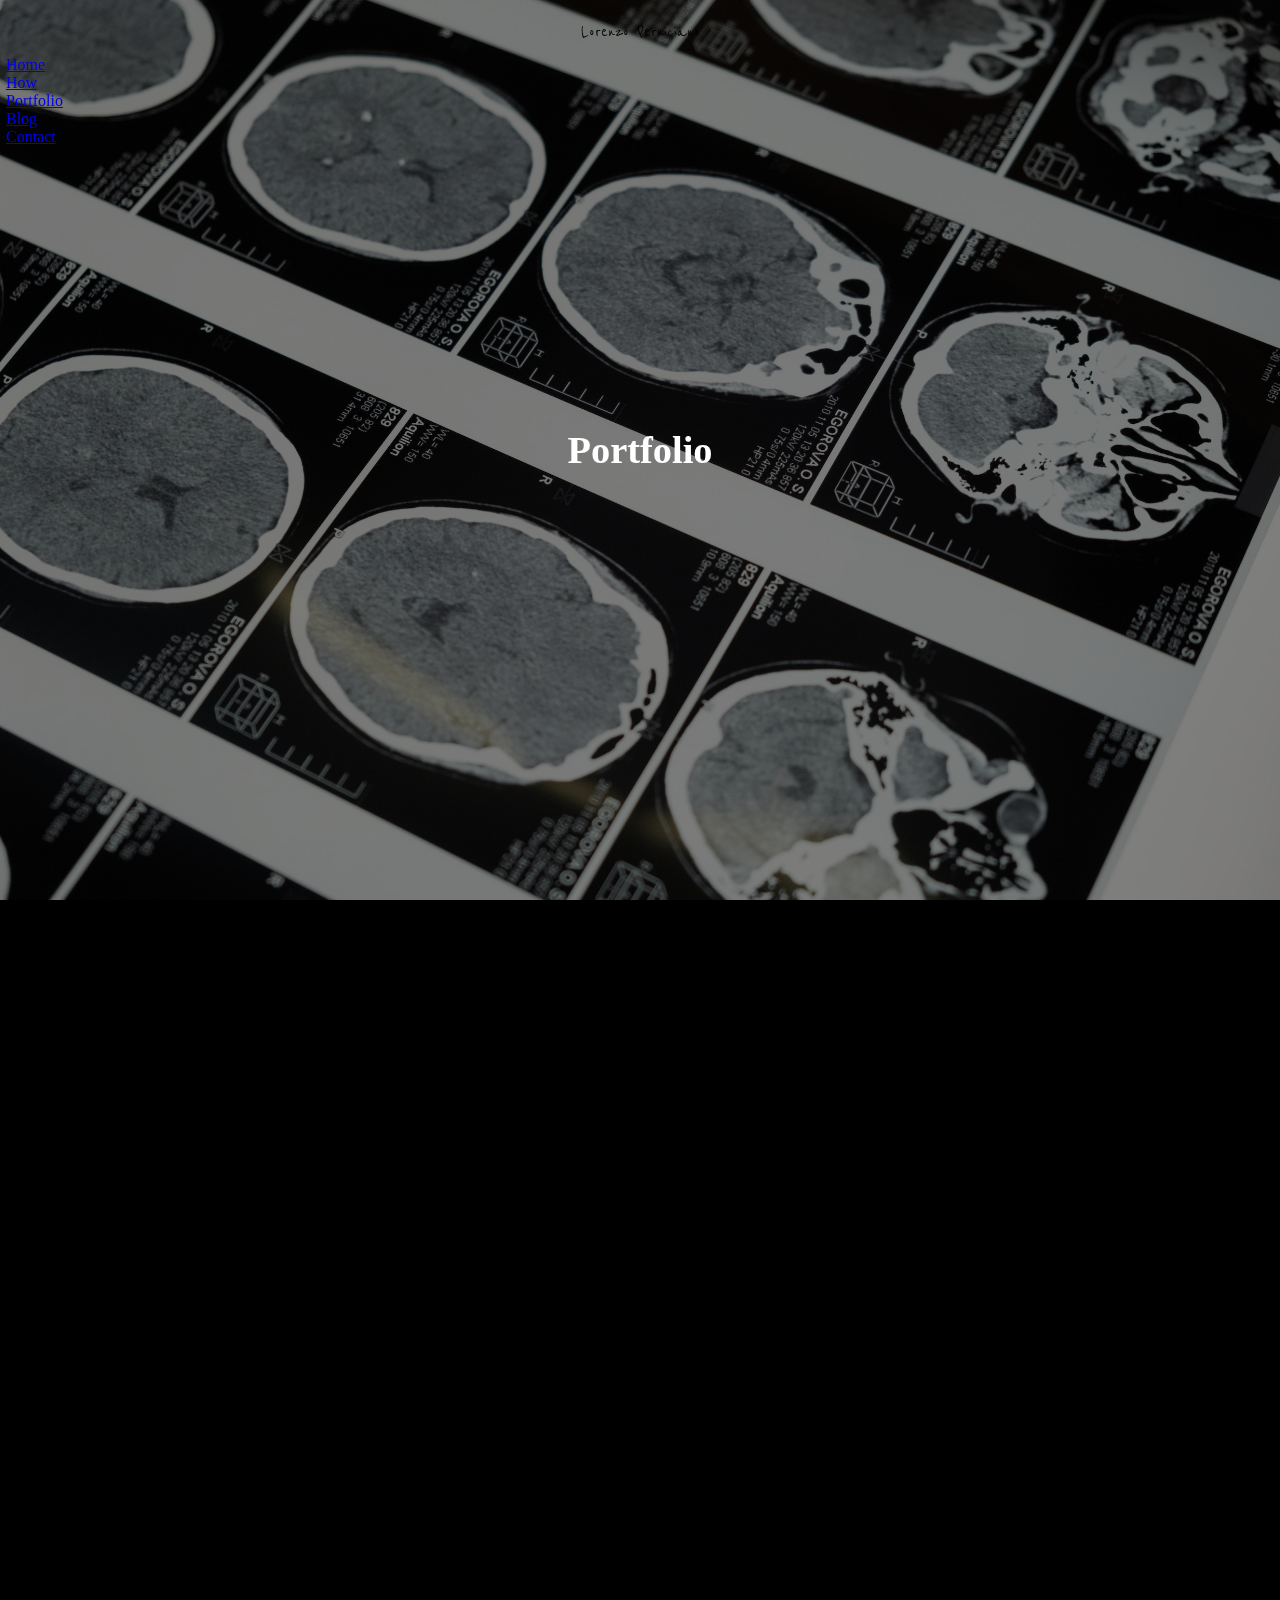
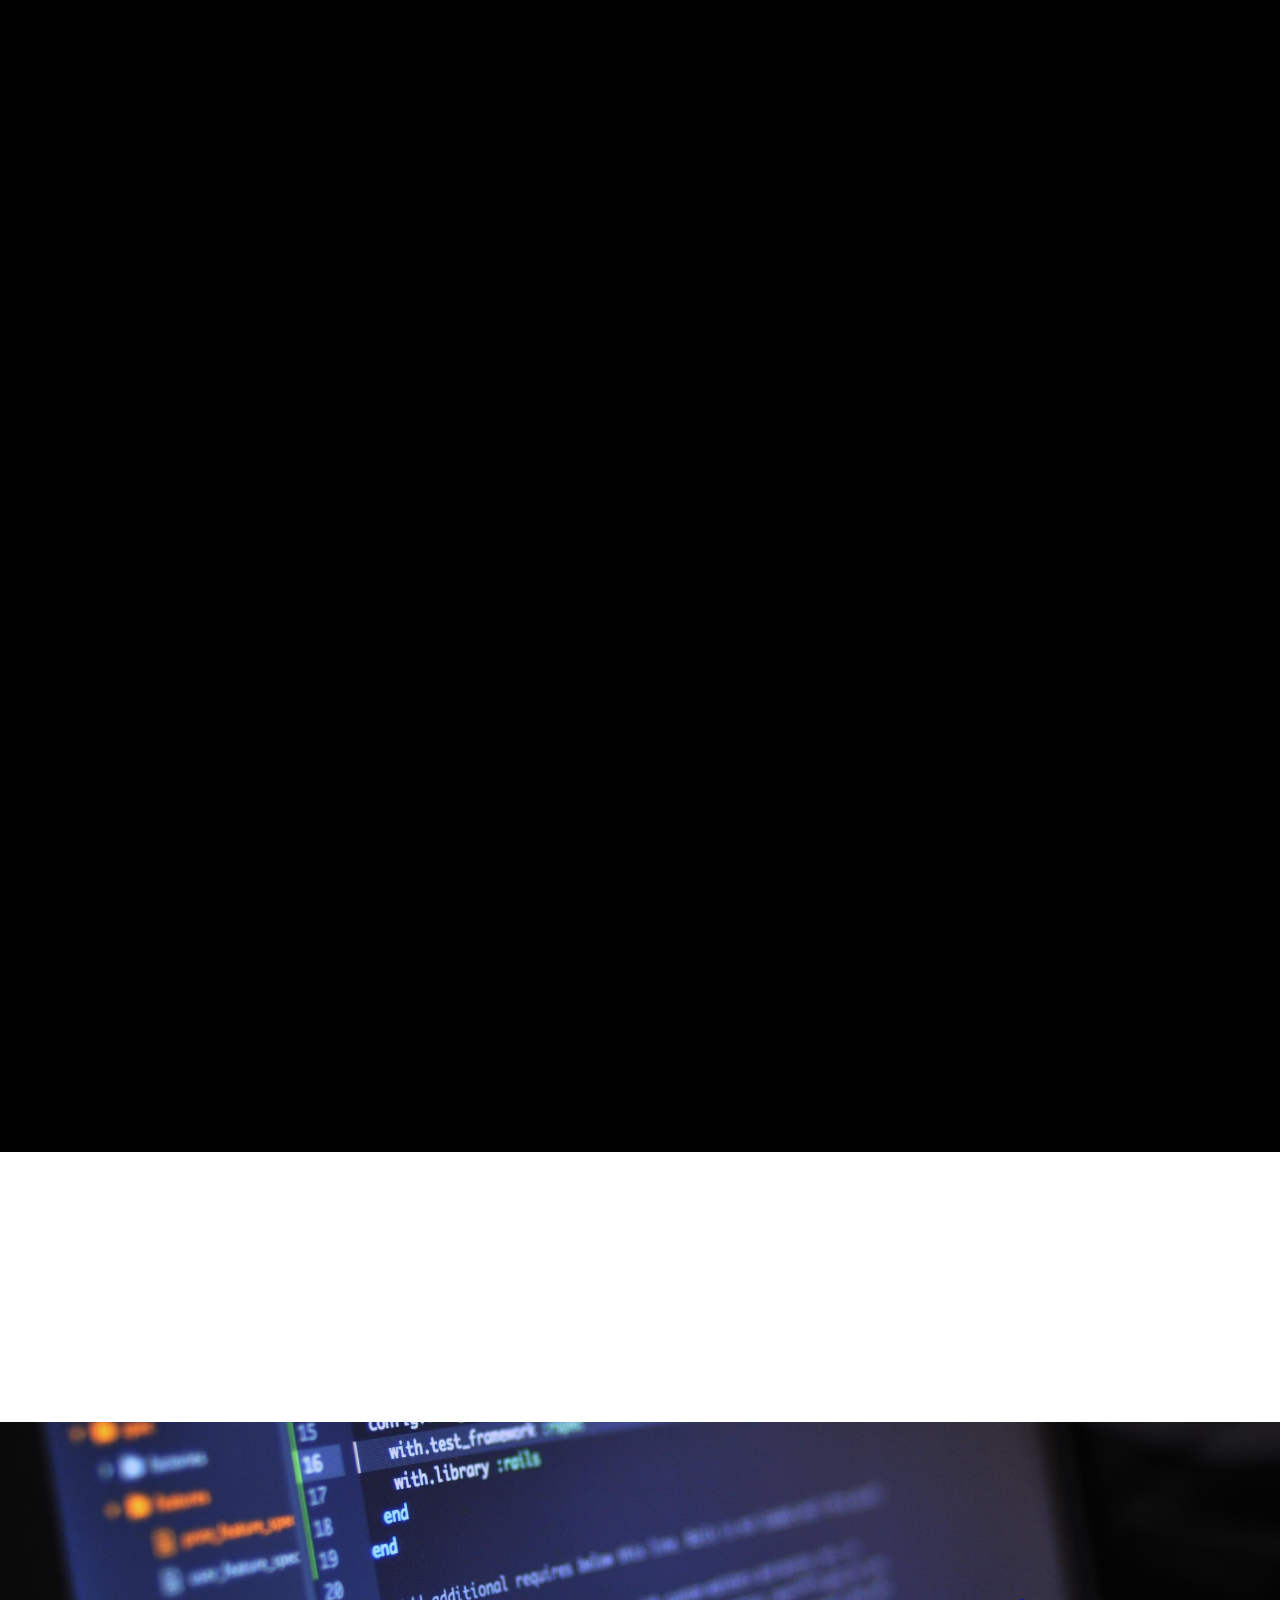
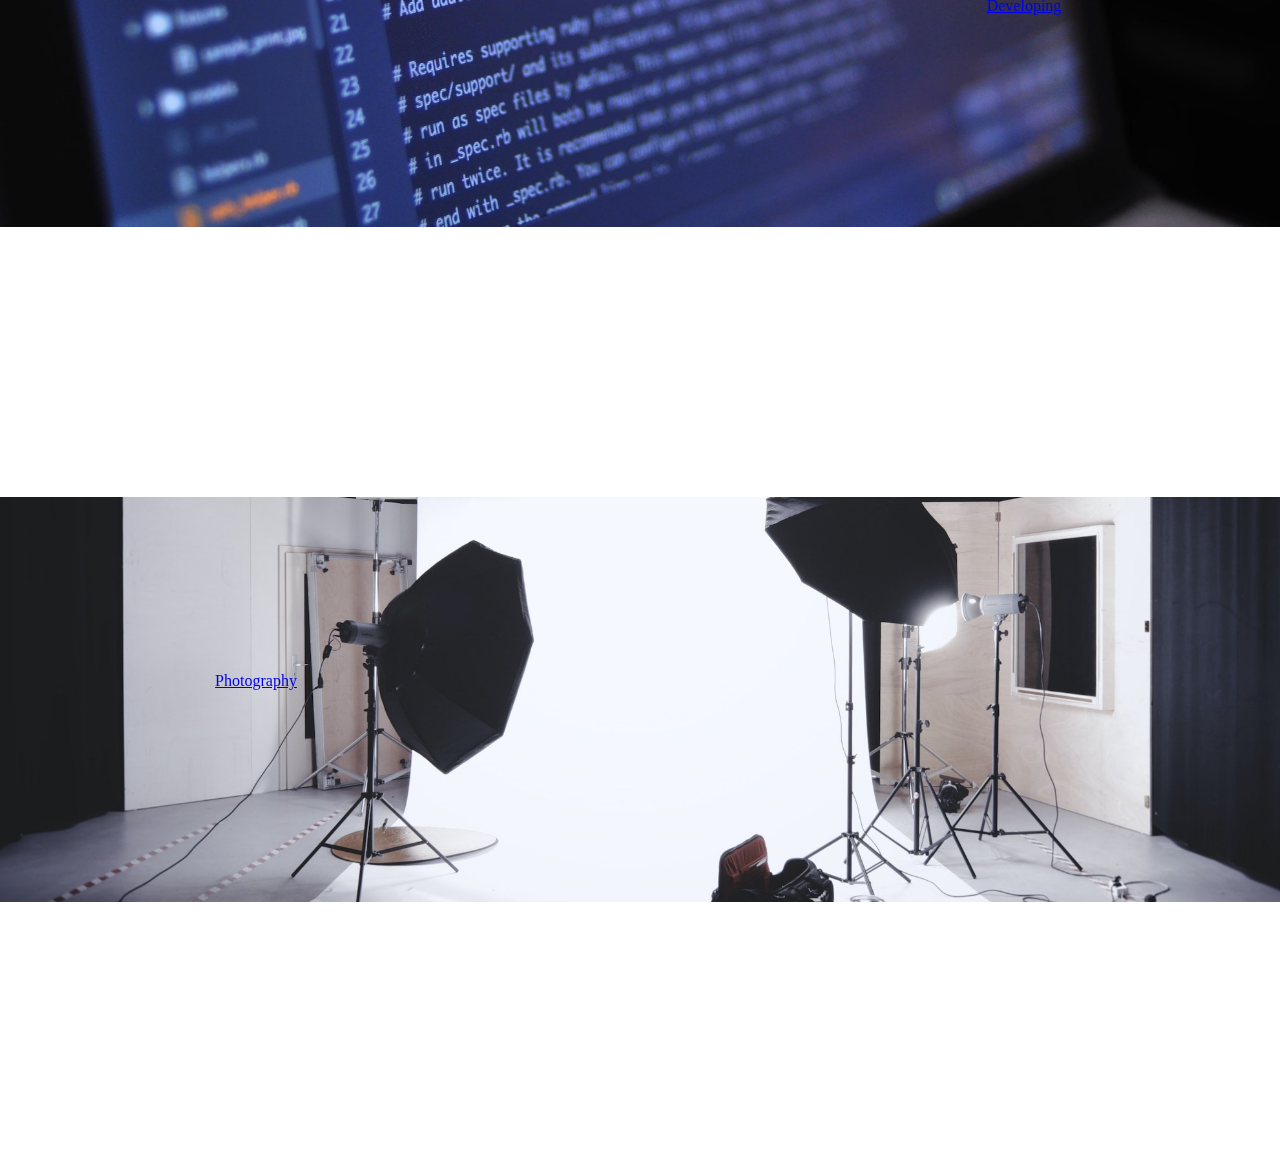
<file: basee/portfolio.html>
<!DOCTYPE html>
<html>
  <head>
    <meta charset="utf-8" />
    <meta http-equiv="X-UA-Compatible" content="IE=edge" />
    <title>Portfolio web</title>
    <meta name="description" content="" />
    <link
      href="https://cdn.jsdelivr.net/npm/bootstrap@5.0.2/dist/css/bootstrap.min.css"
      rel="stylesheet"
      integrity="sha384-EVSTQN3/azprG1Anm3QDgpJLIm9Nao0Yz1ztcQTwFspd3yD65VohhpuuCOmLASjC"
      crossorigin="anonymous"
    />
    <link rel="stylesheet" href="/assets/css/style.min.css" />
  </head>
  <body>
    <style>
      body,
      html {
        background: black;
        color: white;
      }
    </style>
    <!-- TODO rimpicciolisci l'hamburger menù -->
    <header class="headerPT">
      <a class="headerLogoPT" href="/index.html">Lorenzo Perniciano</a>
      <ul class="hMenu">
        <li>
          <a href="/index.html">Home</a>
        </li>
        <li>
          <a href="/assets/work-in-progress.html">How</a>
        </li>
        <li>
          <a href="/portfolio.html">Portfolio</a>
        </li>
        <li>
          <a href="/assets/work-in-progress.html">Blog</a>
        </li>
        <li>
          <a href="/contact.html">Contact</a>
        </li>
      </ul>
      <div class="Hamburger">
        <span></span>
        <span></span>
        <span></span>
      </div>
    </header>
    <img src="/assets/img/brain.jpg" class="imgPT" alt="" />

    <div class="ptContainer">
      <article>
        <div class="section base">
          <h1 class="titlePT uno">Portfolio</h1>
        </div>
        <div class="section base">
          <h2 class="titlePT">
            Learning is among the most important things a human being can do,
            and if we limit ourselves to one topic, if we stop being curious, we
            would not have the opportunity to discover how diverse and
            spectacular the world around us is.
          </h2>
        </div>
        <div class="section base">
          <h2 class="titlePT">
            which is why I have taken the decision to include on this section
            both my creative and developer portfolio
          </h2>
        </div>
        <!-- TODO sistema i bottoni + in alto e aggiungigli una descrizione OPPURE metti bottoni e descrizione nello spazio bianco e fai in modo che si possa andare al portfolio scelto usando le immagini -->
        <div class="panel">
        </div>
        <div class="pngPanel">

          <img src="/assets/img/foto-code.jpg" alt="">

          <a class="btn btn-dark btn-lg a1" href="/assets/work-in-progress.html" role="button">Developing</a>


        </div>
        <div class="panel">
        </div>
        <div class="pngPanel">

          <img src="/assets/img/foto-photo.jpg" alt="">

            <a class="btn btn-warning btn-lg a2" href="/assets/work-in-progress.html" role="button" >Photography</a> 

        </div>
        <div class="panel">
        </div>
      </article>
    </div>
    <script src="/assets/js/index.js" async defer></script>
  </body>
</html>
</file>
<file: assets/css/style.css>
@import url("https://fonts.googleapis.com/css2?family=Gloock&family=Raleway:ital,wght@0,100;0,600;1,900&family=Reenie+Beanie&display=swap");
.section1 {
  width: 1280px;
  max-width: 100%;
  overflow: hidden;
  -webkit-box-sizing: border-box;
          box-sizing: border-box;
  margin: 0 auto 0;
  padding: 40px;
}

.sectionHeader {
  font-family: "Gloock", serif;
  font-size: 160px;
  font-weight: 800;
  letter-spacing: -0.02em;
  text-align: left;
  z-index: 10;
  position: relative;
  line-height: 0.6em;
  pointer-events: none;
}

.contactInfo {
  color: #fff;
  padding-top: 75px;
  padding-right: 55%;
  padding-left: 50px;
  background-color: #1f4954;
  text-align: left;
  position: relative;
  -webkit-box-sizing: border-box;
          box-sizing: border-box;
  overflow: hidden;
  border-radius: 10px;
  border: #1f4954 2px solid;
}

.grid-item-header-left {
  margin-top: 0;
  max-width: 440px;
  margin-left: 0;
  margin-bottom: 50px;
  display: block;
  font-size: 58px;
}

.grid-item-divider {
  display: block;
  position: relative;
  height: 3px;
  background-color: currentColor;
  width: 60px;
  right: 0;
  margin: 60px auto 30px;
  -webkit-transform: scaleX(0.8);
          transform: scaleX(0.8);
  -webkit-transition: -webkit-transform 0.3s cubic-bezier(0.175, 0.885, 0.32, 1.275);
  transition: -webkit-transform 0.3s cubic-bezier(0.175, 0.885, 0.32, 1.275);
  transition: transform 0.3s cubic-bezier(0.175, 0.885, 0.32, 1.275);
  transition: transform 0.3s cubic-bezier(0.175, 0.885, 0.32, 1.275), -webkit-transform 0.3s cubic-bezier(0.175, 0.885, 0.32, 1.275);
}

.grid-item-text-left {
  max-width: 70%;
  margin: 0 0 2em;
}

.contactLinks {
  color: #fff;
  padding-top: 75px;
  padding-right: 20%;
  padding-left: 50px;
  text-align: left;
  position: relative;
  -webkit-box-sizing: border-box;
          box-sizing: border-box;
  bottom: 25px;
}

.contactLink {
  padding: 4px;
  margin-right: 15px;
  margin-left: 30px;
  display: inline-block;
  margin-bottom: 55px;
  vertical-align: top;
}

.contactPicture {
  position: absolute;
  top: 0;
  right: 0;
  bottom: 0;
  width: 50%;
  background-color: #e7e8ed;
}

.contact-picture-img {
  height: 100%;
  width: 100%;
  -o-object-fit: cover;
     object-fit: cover;
}

.contact-icon {
  width: 10px;
  height: 10px;
  display: inline-block;
}

.headerLogoPT {
  font-family: "Reenie Beanie", cursive;
  font-size: 20px;
  -ms-flex-pack: distribute;
      justify-content: space-around;
  position: sticky;
  display: -webkit-box;
  display: -ms-flexbox;
  display: flex;
  -webkit-box-align: center;
      -ms-flex-align: center;
          align-items: center;
  color: #000;
  text-decoration: none;
  height: 50px;
}

.ptContainer {
  height: -webkit-fit-content;
  height: -moz-fit-content;
  height: fit-content;
  width: 100%;
  position: absolute;
  top: 52px;
}
.ptContainer .uno {
  width: 50%;
}
.ptContainer .in-page .titlePT {
  -webkit-transform: scale(1.2);
          transform: scale(1.2);
  opacity: 1;
}

article {
  padding-top: 0;
  text-align: center;
}

.titlePT {
  text-align: center;
  height: 100vh;
  display: -webkit-box;
  display: -ms-flexbox;
  display: flex;
  -webkit-box-pack: center;
      -ms-flex-pack: center;
          justify-content: center;
  -webkit-box-align: center;
      -ms-flex-align: center;
          align-items: center;
  max-width: 50%;
  position: fixed;
  top: 0;
  left: 0;
  margin-left: 25%;
  -webkit-transform: scale(1);
          transform: scale(1);
  -webkit-transition: all 1s cubic-bezier(0.215, 0.61, 0.355, 1);
  transition: all 1s cubic-bezier(0.215, 0.61, 0.355, 1);
  opacity: 0;
}

.section {
  position: relative;
  z-index: 1;
  width: 100%;
  height: 100vh;
  margin-top: 0;
}

.btnPT {
  padding-bottom: 3%;
}

.imgPT {
  width: 100%;
  height: 100vh;
  position: fixed;
  -o-object-fit: cover;
     object-fit: cover;
  opacity: 0.5;
  z-index: 0;
}

#foto1 {
  z-index: 2;
}

.panel {
  height: 30vh;
  width: 100%;
  background: #fff;
  position: relative;
  z-index: 3;
  color: #000;
  text-align: center;
  display: -webkit-box;
  display: -ms-flexbox;
  display: flex;
  -webkit-box-pack: center;
      -ms-flex-pack: center;
          justify-content: center;
  -webkit-box-align: center;
      -ms-flex-align: center;
          align-items: center;
}

.pngPanel {
  height: 45vh;
  z-index: 1;
  overflow: hidden;
}
.pngPanel img {
  width: 100%;
  height: 100vh;
  position: relative;
  overflow: hidden;
  bottom: 95%;
  -o-object-fit: cover;
     object-fit: cover;
  z-index: 0;
}
.pngPanel a {
  position: relative;
  z-index: 4;
  bottom: 180%;
}

.a1 {
  left: 30%;
}

.a2 {
  right: 30%;
}

.baseFotoFrame {
  position: fixed;
  border: 24px solid white;
  border-top: 0;
  border-bottom: none;
  top: 56px;
  overflow: hidden;
  width: 100%;
  text-align: center;
  height: 100%;
  background-color: black;
}

.bottomFotoFrame {
  position: fixed;
  border-bottom: 24px solid white;
  bottom: 0;
  overflow: hidden;
  width: 100%;
  text-align: center;
  height: 100%;
  z-index: -3;
}

.wrapper {
  margin: 0;
  padding: 0;
  list-style: none;
  display: block;
  position: relative;
}
.wrapper ul {
  padding: 0;
}
.wrapper li {
  height: 30%;
  position: relative;
  margin-bottom: 7.5%;
  margin-top: 7.5%;
  display: -webkit-box;
  display: -ms-flexbox;
  display: flex;
  -webkit-box-orient: vertical;
  -webkit-box-direction: normal;
      -ms-flex-direction: column;
          flex-direction: column;
  -webkit-box-pack: center;
      -ms-flex-pack: center;
          justify-content: center;
  text-align: center;
}

.titoli {
  height: 15%;
  color: white;
}

.nomePrj {
  height: 15%;
  display: -webkit-box;
  display: -ms-flexbox;
  display: flex;
  -webkit-box-orient: vertical;
  -webkit-box-direction: normal;
      -ms-flex-direction: column;
          flex-direction: column;
  -webkit-box-pack: center;
      -ms-flex-pack: center;
          justify-content: center;
  text-align: center;
}

.intestaPtDev {
  position: relative;
  text-align: center;
  top: 73px;
  margin-bottom: 4%;
}

.lav1 {
  text-align: center;
}
.lav1 h1 {
  margin-top: 10%;
}
.lav1 p {
  margin-top: 3%;
}

.rect {
  height: 25vh;
  position: relative;
  top: 73px;
  width: 90vh;
  margin: 20px auto 0 auto;
  background-color: #f0fcec;
  border-radius: 20px;
}
.rect h1 {
  padding-top: 2%;
  margin-left: 2.5%;
  font-size: 35px;
  text-decoration: none;
  color: black;
}
.rect h1:hover {
  color: black;
}

.jsCounter {
  margin-top: 2.5%;
  margin-left: 2%;
}

.container1 {
  position: absolute;
  width: 35%;
  border: none;
  border-radius: 20px;
  top: 14%;
  left: 63%;
  background-color: #2c3333;
  height: -webkit-fit-content;
  height: -moz-fit-content;
  height: fit-content;
}

#buttonLeft {
  position: absolute;
  top: 39px;
  left: 5%;
  border-radius: 10px;
  z-index: 2;
}

#buttonRight {
  position: absolute;
  top: 39px;
  left: 75%;
  border-radius: 10px;
  z-index: 2;
}

#resetButton {
  font-size: 18px;
  margin-top: 15px;
  margin-bottom: 13px;
  cursor: pointer;
  -webkit-transition: all 0.3s ease;
  transition: all 0.3s ease;
  color: #cbe4de;
  text-align: center;
}

#resetButton:hover {
  color: #1bb9bf;
  font-size: 20px;
  -webkit-transition: all 0.3s ease;
  transition: all 0.3s ease;
}

#counter {
  position: relative;
  font-size: 48px;
  color: #cbe4de;
  z-index: 1;
  text-align: center;
  margin-top: 33px;
}

button {
  font-size: 24px;
  padding: 10px;
  margin: 20px;
  border: none;
  border-radius: 10px;
  background-color: #cbe4de;
  color: #2e4f4f;
  -webkit-transition: all 0.3s ease;
  transition: all 0.3s ease;
  width: 20%;
  cursor: pointer;
}

button:hover {
  background-color: #0e8388;
  color: #cbe4de;
}

* {
  margin: 0;
  padding: 0;
  -webkit-box-sizing: border-box;
          box-sizing: border-box;
}

body {
  overflow: auto;
}

.navColor {
  position: fixed;
  background-color: white;
  opacity: 50%;
  z-index: 2;
  width: 100%;
  height: 54px;
}

header {
  position: fixed;
  width: 100%;
  padding-top: 0.5%;
  padding-bottom: 0.5%;
  z-index: 3;
}
header li {
  margin-left: 6px;
}
header .navA {
  position: relative;
  color: #000;
  text-decoration: none;
  z-index: 2;
  opacity: 100%;
}
header .navA:hover {
  color: #000;
}
header .navA::before {
  position: absolute;
  display: block;
  width: 100%;
  height: 2px;
  bottom: 0;
  left: 0;
  background-color: #000;
  -webkit-transform: scaleX(0);
          transform: scaleX(0);
  -webkit-transition: -webkit-transform 0.3s ease;
  transition: -webkit-transform 0.3s ease;
  transition: transform 0.3s ease;
  transition: transform 0.3s ease, -webkit-transform 0.3s ease;
}
header .navA:hover::before {
  -webkit-transform: scaleX(1);
          transform: scaleX(1);
}

.navbar-brand {
  font-family: "Reenie Beanie", cursive;
  font-size: 30px;
}

.navB {
  color: black;
  position: relative;
  z-index: 2;
}

.navB:hover {
  color: white;
  background-color: #000;
  border: black;
}

.homeContent {
  position: relative;
  display: -webkit-box;
  display: -ms-flexbox;
  display: flex;
  -webkit-box-pack: center;
      -ms-flex-pack: center;
          justify-content: center;
  -webkit-box-sizing: border-box;
          box-sizing: border-box;
  overflow: hidden;
  height: 100vh;
}
.homeContent img {
  width: 100%;
  height: 100vh;
  -o-object-fit: cover;
     object-fit: cover;
  position: fixed;
}
.homeContent h1 {
  font-family: "Reenie Beanie", cursive;
}

.homeTopParagraph {
  position: absolute;
  top: 44%;
  width: 100%;
  text-align: center;
  font-size: 18px;
  color: #000;
}

.homeBottomParagraph {
  position: absolute;
  top: 60.4%;
  width: 100%;
  text-align: center;
  font-size: 18px;
  color: #000;
}

.homeHeading {
  position: absolute;
  top: 48%;
  width: 100%;
  text-align: center;
  color: #000;
}

.homeImage {
  position: relative;
  opacity: 0.75;
  width: 100%;
  height: 20%;
}

.header {
  position: sticky;
  display: flexbox;
  height: 52px;
  z-index: 300;
  background-color: white;
  top: 20;
}
.header ul {
  display: -webkit-box;
  display: -ms-flexbox;
  display: flex;
  -webkit-box-pack: center;
      -ms-flex-pack: center;
          justify-content: center;
  -webkit-box-align: auto;
      -ms-flex-align: auto;
          align-items: auto;
  -webkit-box-orient: vertical;
  -webkit-box-direction: normal;
      -ms-flex-direction: column;
          flex-direction: column;
}

.headerLogo {
  font-family: "Reenie Beanie", cursive;
  font-size: 20px;
  -ms-flex-pack: distribute;
      justify-content: space-around;
  position: sticky;
  display: -webkit-box;
  display: -ms-flexbox;
  display: flex;
  -webkit-box-align: center;
      -ms-flex-align: center;
          align-items: center;
  color: #000;
  text-decoration: none;
  height: 50px;
}

.headerLogo:hover {
  color: #000;
}

.aboutContainer {
  background-color: white;
  position: relative;
  z-index: 3;
}

.containerW-I-P {
  position: relative;
  display: -webkit-box;
  display: -ms-flexbox;
  display: flex;
  -webkit-box-pack: justify;
      -ms-flex-pack: justify;
          justify-content: space-between;
  height: 100vh;
}

.w-i-pGIF {
  height: 80vh;
  z-index: 0;
  display: -webkit-box;
  display: -ms-flexbox;
  display: flex;
  margin-top: 4%;
  margin-left: 4%;
}

.w-i-pText {
  height: 80vh;
  z-index: 0;
  width: 40%;
  height: 350px;
  margin-top: 13%;
  margin-right: 60px;
  text-align: center;
}
</file>
<file: portfolio/webDeveloping/prj boh/assets/css/style.css>
* {
  margin: 0;
  padding: 0;
  box-sizing: border-box;
}

body {
  font-family: Arial, sans-serif;
  text-align: center;
  height: 100vh;
  display: flex;
  align-items: center;
  justify-content: center;
  height: 100vh;
}

h2 {
  margin: 30px;
  font-weight: bold;
  color: #cbe4de;
}

.container {
  display: flex;
  align-items: center;
  justify-content: center;
  border: none;
  border-radius: 20px;
  background-color: #2c3333;
}

#resetButton {
  font-size: 18px;
  margin-top: 25px;
  margin-bottom: 13px;
  cursor: pointer;
  transition: all 0.3s ease;
}

#resetButton:hover {
  color: #1bb9bf;
  font-size: 20px;
  transition: all 0.3s ease;
}

#counter {
  font-size: 48px;
}

button {
  font-size: 24px;
  padding: 10px;
  margin: 20px;
  border: none;
  border-radius: 10px;
  background-color: #cbe4de;
  color: #2e4f4f;
  transition: all 0.3s ease;
  width: 20%;
  cursor: pointer;
}

button:hover {
  background-color: #0e8388;
  color: #cbe4de;
}
</file>
<file: assets/css/style.min.css>
@import"https://fonts.googleapis.com/css2?family=Gloock&family=Raleway:ital,wght@0,100;0,600;1,900&family=Reenie+Beanie&display=swap";.section1{width:1280px;max-width:100%;overflow:hidden;-webkit-box-sizing:border-box;box-sizing:border-box;margin:0 auto 0;padding:40px}.sectionHeader{font-family:"Gloock",serif;font-size:160px;font-weight:800;letter-spacing:-0.02em;text-align:left;z-index:10;position:relative;line-height:.6em;pointer-events:none}.contactInfo{color:#fff;padding-top:75px;padding-right:55%;padding-left:50px;background-color:#1f4954;text-align:left;position:relative;-webkit-box-sizing:border-box;box-sizing:border-box;overflow:hidden;border-radius:10px;border:#1f4954 2px solid}.grid-item-header-left{margin-top:0;max-width:440px;margin-left:0;margin-bottom:50px;display:block;font-size:58px}.grid-item-divider{display:block;position:relative;height:3px;background-color:currentColor;width:60px;right:0;margin:60px auto 30px;-webkit-transform:scaleX(0.8);transform:scaleX(0.8);-webkit-transition:-webkit-transform .3s cubic-bezier(0.175, 0.885, 0.32, 1.275);transition:-webkit-transform .3s cubic-bezier(0.175, 0.885, 0.32, 1.275);transition:transform .3s cubic-bezier(0.175, 0.885, 0.32, 1.275);transition:transform .3s cubic-bezier(0.175, 0.885, 0.32, 1.275), -webkit-transform .3s cubic-bezier(0.175, 0.885, 0.32, 1.275)}.grid-item-text-left{max-width:70%;margin:0 0 2em}.contactLinks{color:#fff;padding-top:75px;padding-right:20%;padding-left:50px;text-align:left;position:relative;-webkit-box-sizing:border-box;box-sizing:border-box;bottom:25px}.contactLink{padding:4px;margin-right:15px;margin-left:30px;display:inline-block;margin-bottom:55px;vertical-align:top}.contactPicture{position:absolute;top:0;right:0;bottom:0;width:50%;background-color:#e7e8ed}.contact-picture-img{height:100%;width:100%;-o-object-fit:cover;object-fit:cover}.contact-icon{width:10px;height:10px;display:inline-block}.headerLogoPT{font-family:"Reenie Beanie",cursive;font-size:20px;-ms-flex-pack:distribute;justify-content:space-around;position:sticky;display:-webkit-box;display:-ms-flexbox;display:flex;-webkit-box-align:center;-ms-flex-align:center;align-items:center;color:#000;text-decoration:none;height:50px}.ptContainer{height:-webkit-fit-content;height:-moz-fit-content;height:fit-content;width:100%;position:absolute;top:52px}.ptContainer .uno{width:50%}.ptContainer .in-page .titlePT{-webkit-transform:scale(1.2);transform:scale(1.2);opacity:1}article{padding-top:0;text-align:center}.titlePT{text-align:center;height:100vh;display:-webkit-box;display:-ms-flexbox;display:flex;-webkit-box-pack:center;-ms-flex-pack:center;justify-content:center;-webkit-box-align:center;-ms-flex-align:center;align-items:center;max-width:50%;position:fixed;top:0;left:0;margin-left:25%;-webkit-transform:scale(1);transform:scale(1);-webkit-transition:all 1s cubic-bezier(0.215, 0.61, 0.355, 1);transition:all 1s cubic-bezier(0.215, 0.61, 0.355, 1);opacity:0}.section{position:relative;z-index:1;width:100%;height:100vh;margin-top:0}.btnPT{padding-bottom:3%}.imgPT{width:100%;height:100vh;position:fixed;-o-object-fit:cover;object-fit:cover;opacity:.5;z-index:0}#foto1{z-index:2}.panel{height:30vh;width:100%;background:#fff;position:relative;z-index:3;color:#000;text-align:center;display:-webkit-box;display:-ms-flexbox;display:flex;-webkit-box-pack:center;-ms-flex-pack:center;justify-content:center;-webkit-box-align:center;-ms-flex-align:center;align-items:center}.pngPanel{height:45vh;z-index:1;overflow:hidden}.pngPanel img{width:100%;height:100vh;position:relative;overflow:hidden;bottom:95%;-o-object-fit:cover;object-fit:cover;z-index:0}.pngPanel a{position:relative;z-index:4;bottom:180%}.a1{left:30%}.a2{right:30%}.baseFotoFrame{position:fixed;border:24px solid #fff;border-top:0;border-bottom:none;top:56px;overflow:hidden;width:100%;text-align:center;height:100%;background-color:#000}.bottomFotoFrame{position:fixed;border-bottom:24px solid #fff;bottom:0;overflow:hidden;width:100%;text-align:center;height:100%;z-index:-3}.wrapper{margin:0;padding:0;list-style:none;display:block;position:relative}.wrapper ul{padding:0}.wrapper li{height:30%;position:relative;margin-bottom:7.5%;margin-top:7.5%;display:-webkit-box;display:-ms-flexbox;display:flex;-webkit-box-orient:vertical;-webkit-box-direction:normal;-ms-flex-direction:column;flex-direction:column;-webkit-box-pack:center;-ms-flex-pack:center;justify-content:center;text-align:center}.titoli{height:15%;color:#fff}.nomePrj{height:15%;display:-webkit-box;display:-ms-flexbox;display:flex;-webkit-box-orient:vertical;-webkit-box-direction:normal;-ms-flex-direction:column;flex-direction:column;-webkit-box-pack:center;-ms-flex-pack:center;justify-content:center;text-align:center}.intestaPtDev{position:relative;text-align:center;top:73px;margin-bottom:4%}.lav1{text-align:center}.lav1 h1{margin-top:10%}.lav1 p{margin-top:3%}.rect{height:25vh;position:relative;top:73px;width:90vh;margin:20px auto 0 auto;background-color:#f0fcec;border-radius:20px}.rect h1{padding-top:2%;margin-left:2.5%;font-size:35px;text-decoration:none;color:#000}.rect h1:hover{color:#000}.jsCounter{margin-top:2.5%;margin-left:2%}.container1{position:absolute;width:35%;border:none;border-radius:20px;top:14%;left:63%;background-color:#2c3333;height:-webkit-fit-content;height:-moz-fit-content;height:fit-content}#buttonLeft{position:absolute;top:39px;left:5%;border-radius:10px;z-index:2}#buttonRight{position:absolute;top:39px;left:75%;border-radius:10px;z-index:2}#resetButton{font-size:18px;margin-top:15px;margin-bottom:13px;cursor:pointer;-webkit-transition:all .3s ease;transition:all .3s ease;color:#cbe4de;text-align:center}#resetButton:hover{color:#1bb9bf;font-size:20px;-webkit-transition:all .3s ease;transition:all .3s ease}#counter{position:relative;font-size:48px;color:#cbe4de;z-index:1;text-align:center;margin-top:33px}button{font-size:24px;padding:10px;margin:20px;border:none;border-radius:10px;background-color:#cbe4de;color:#2e4f4f;-webkit-transition:all .3s ease;transition:all .3s ease;width:20%;cursor:pointer}button:hover{background-color:#0e8388;color:#cbe4de}*{margin:0;padding:0;-webkit-box-sizing:border-box;box-sizing:border-box}body{overflow:auto}.navColor{position:fixed;background-color:#fff;opacity:50%;z-index:2;width:100%;height:54px}header{position:fixed;width:100%;padding-top:.5%;padding-bottom:.5%;z-index:3}header li{margin-left:6px}header .navA{position:relative;color:#000;text-decoration:none;z-index:2;opacity:100%}header .navA:hover{color:#000}header .navA::before{position:absolute;display:block;width:100%;height:2px;bottom:0;left:0;background-color:#000;-webkit-transform:scaleX(0);transform:scaleX(0);-webkit-transition:-webkit-transform .3s ease;transition:-webkit-transform .3s ease;transition:transform .3s ease;transition:transform .3s ease, -webkit-transform .3s ease}header .navA:hover::before{-webkit-transform:scaleX(1);transform:scaleX(1)}.navbar-brand{font-family:"Reenie Beanie",cursive;font-size:30px}.navB{color:#000;position:relative;z-index:2}.navB:hover{color:#fff;background-color:#000;border:#000}.homeContent{position:relative;display:-webkit-box;display:-ms-flexbox;display:flex;-webkit-box-pack:center;-ms-flex-pack:center;justify-content:center;-webkit-box-sizing:border-box;box-sizing:border-box;overflow:hidden;height:100vh}.homeContent img{width:100%;height:100vh;-o-object-fit:cover;object-fit:cover;position:fixed}.homeContent h1{font-family:"Reenie Beanie",cursive}.homeTopParagraph{position:absolute;top:44%;width:100%;text-align:center;font-size:18px;color:#000}.homeBottomParagraph{position:absolute;top:60.4%;width:100%;text-align:center;font-size:18px;color:#000}.homeHeading{position:absolute;top:48%;width:100%;text-align:center;color:#000}.homeImage{position:relative;opacity:.75;width:100%;height:20%}.header{position:sticky;display:flexbox;height:52px;z-index:300;background-color:#fff;top:20}.header ul{display:-webkit-box;display:-ms-flexbox;display:flex;-webkit-box-pack:center;-ms-flex-pack:center;justify-content:center;-webkit-box-align:auto;-ms-flex-align:auto;align-items:auto;-webkit-box-orient:vertical;-webkit-box-direction:normal;-ms-flex-direction:column;flex-direction:column}.headerLogo{font-family:"Reenie Beanie",cursive;font-size:20px;-ms-flex-pack:distribute;justify-content:space-around;position:sticky;display:-webkit-box;display:-ms-flexbox;display:flex;-webkit-box-align:center;-ms-flex-align:center;align-items:center;color:#000;text-decoration:none;height:50px}.headerLogo:hover{color:#000}.aboutContainer{background-color:#fff;position:relative;z-index:3}.containerW-I-P{position:relative;display:-webkit-box;display:-ms-flexbox;display:flex;-webkit-box-pack:justify;-ms-flex-pack:justify;justify-content:space-between;height:100vh}.w-i-pGIF{height:80vh;z-index:0;display:-webkit-box;display:-ms-flexbox;display:flex;margin-top:4%;margin-left:4%}.w-i-pText{height:80vh;z-index:0;width:40%;height:350px;margin-top:13%;margin-right:60px;text-align:center}
</file>
